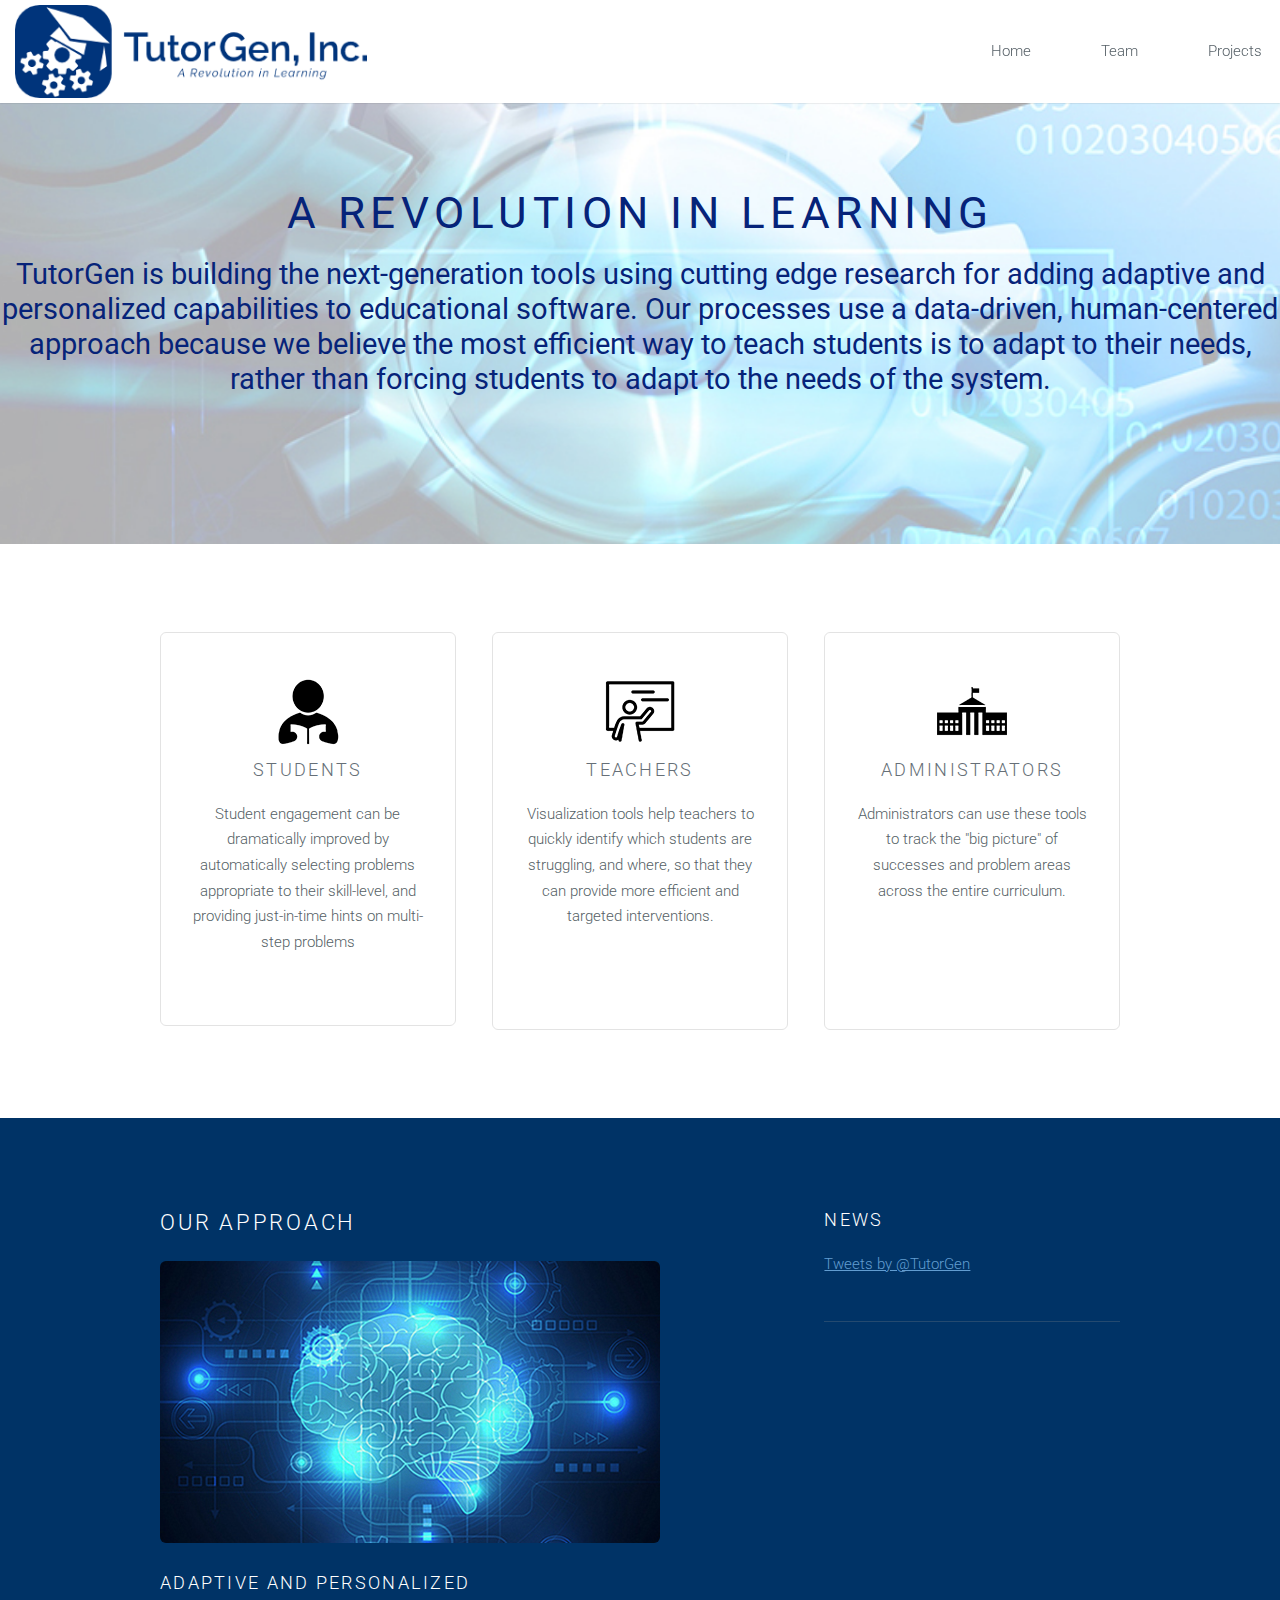
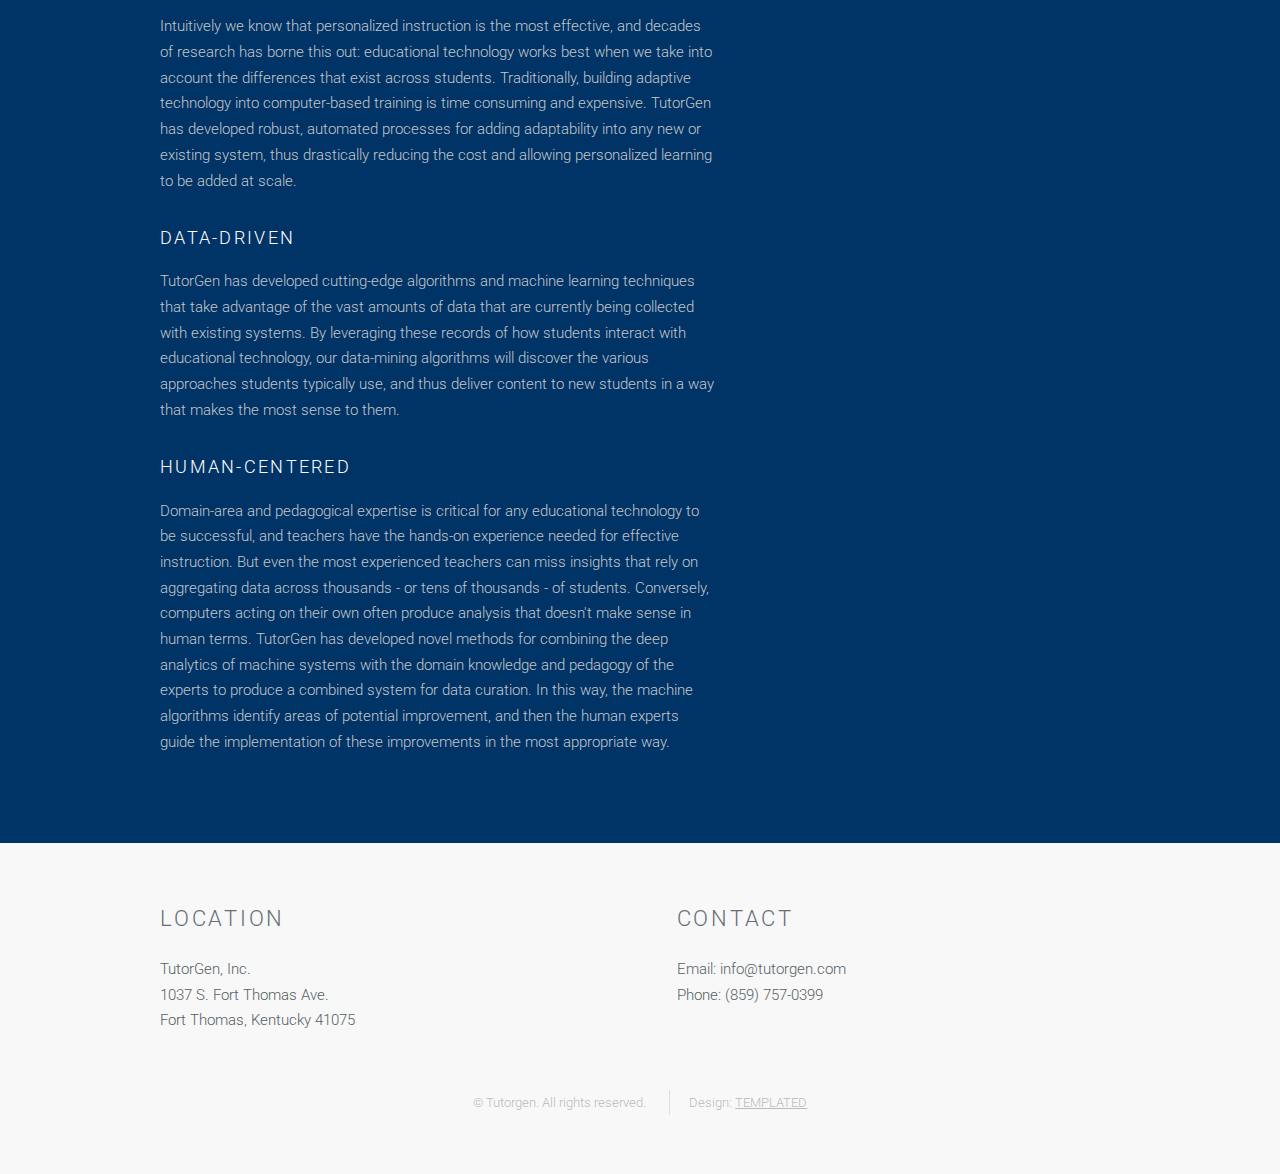
<file: index.html>
<!DOCTYPE HTML>
<!--
	Ion by TEMPLATED
	templated.co @templatedco
	Released for free under the Creative Commons Attribution 3.0 license (templated.co/license)
-->
<html>
	<head>
		<title>Tutorgen Mockup</title>
		<meta http-equiv="content-type" content="text/html; charset=utf-8" />
		<meta name="description" content="" />
		<meta name="keywords" content="" />
		<!--[if lte IE 8]><script src="js/html5shiv.js"></script><![endif]-->
		<script src="js/jquery.min.js"></script>
		<script src="js/skel.min.js"></script>
		<script src="js/skel-layers.min.js"></script>
		<script src="js/init.js"></script>
		<noscript>
			<link rel="stylesheet" href="css/skel.css" />
			<link rel="stylesheet" href="css/style.css" />
			<link rel="stylesheet" href="css/style-xlarge.css" />
			<link rel="stylesheet" href="css/style-large.css"/>
			<link rel="stylesheet" href="css/style-medium.css"/>
			<link rel="stylesheet" href="css/style-small.css"/>
			<link rel="stylesheet" href="css/style-xsmall.css"/>

		</noscript>
	</head>
	<body id="top">
        <!--Logo-->
<!--        <a href="#" class="image logo"><img src="images/logo-small.png" alt="" /></a>-->

		<!-- Header -->
			<header id="header" class="skel-layers-fixed">
			    <img src="images/logo-small.png" alt="" />
				<nav id="nav">
					<ul>
						<li><a href="index.html">Home</a></li>
						<li><a href="team.html">Team</a></li>
						<li><a href="projects.html">Projects</a></li>
					</ul>
				</nav>
			</header>

		<!-- Banner -->
			<section id="banner">
				<div class="inner">
					<h2>A Revolution in Learning</h2>
					<p>TutorGen is building the next-generation tools using cutting edge research for adding adaptive and personalized capabilities to educational software. Our processes use a data-driven, human-centered approach because we believe the most efficient way to teach students is to adapt to their needs, rather than forcing students to adapt to the needs of the system.</p>
					
				</div>
			</section>

		<!-- One -->
			<section id="one" class="wrapper style1">
				<div class="container">
					<div class="row">
						<div class="4u">
							<section class="special box">
								<img src="images/students.png" alt="" />
								<h3>Students</h3>
                                <p>Student engagement can be dramatically improved by automatically selecting problems appropriate to their skill-level, and providing just-in-time hints on multi-step problems </br></br></p>
							</section>
						</div>
						<div class="4u">
							<section class="special box">
								<img src="images/teachers.png" alt="" />
								<h3>Teachers</h3>
								<p>Visualization tools help teachers to quickly identify which students are struggling, and where, so that they can provide more efficient and targeted interventions.</p>
                                </br>
							</section>
						</div>
						<div class="4u">
							<section class="special box">
								<img src="images/administrators.png" alt="" />
								<h3>Administrators</h3>
								<p>Administrators can use these tools to track the "big picture" of successes and problem areas across the entire curriculum.
								</p>
								</br>
                                </br>
							</section>
						</div>
					</div>
				</div>
			</section>
			
		<!-- Two -->
<!--
			<section id="two" class="wrapper style1">
				<header class="major">
					<h2>Commodo accumsan aliquam</h2>
					<p>Amet nisi nunc lorem accumsan</p>
				</header>
				<div class="container">
					<div class="row">
						<div class="6u">
							<section class="special">
								<a href="#" class="image fit"><img src="images/pic01.jpg" alt="" /></a>
								<h3>Mollis adipiscing nisl</h3>
								<p>Eget mi ac magna cep lobortis faucibus accumsan enim lacinia adipiscing metus urna adipiscing cep commodo id. Ac quis arcu amet. Arcu nascetur lorem adipiscing non faucibus odio nullam arcu lobortis. Aliquet ante feugiat. Turpis aliquet ac posuere volutpat lorem arcu aliquam lorem.</p>
								<ul class="actions">
									<li><a href="#" class="button alt">Learn More</a></li>
								</ul>
							</section>
						</div>
						<div class="6u">
							<section class="special">
								<a href="#" class="image fit"><img src="images/pic02.jpg" alt="" /></a>
								<h3>Neque ornare adipiscing</h3>
								<p>Eget mi ac magna cep lobortis faucibus accumsan enim lacinia adipiscing metus urna adipiscing cep commodo id. Ac quis arcu amet. Arcu nascetur lorem adipiscing non faucibus odio nullam arcu lobortis. Aliquet ante feugiat. Turpis aliquet ac posuere volutpat lorem arcu aliquam lorem.</p>
								<ul class="actions">
									<li><a href="#" class="button alt">Learn More</a></li>
								</ul>
							</section>
						</div>
					</div>
				</div>
			</section>
-->

		<!-- Three -->
			<section id="three" class="wrapper style2">
				<div class="container">
					<div class="row">
						<div class="8u">
							<section>
								<h2>Our Approach</h2>
                                <a href="#" class="image home"><img src="images/brain_dataEdit.jpg" alt="" </img></a>
                               
                                </br>
								<h3>Adaptive and personalized</h3>
								<p>Intuitively we know that personalized instruction is the most effective, and decades of research has borne this out: educational technology works best when we take into account the differences that exist across students. Traditionally, building adaptive technology into computer-based training is time consuming and expensive. TutorGen has developed robust, automated processes for adding adaptability into any new or existing system, thus drastically reducing the cost and allowing personalized learning to be added at scale.
								</p>
								<h3>Data-driven</h3>
								<p>TutorGen has developed cutting-edge algorithms and machine learning techniques that take advantage of the vast amounts of data that are currently being collected with existing systems. By leveraging these records of how students interact with educational technology, our data-mining algorithms will discover the various approaches students typically use, and thus deliver content to new students in a way that makes the most sense to them.</p>
								<h3>Human-centered</h3>
								<p>Domain-area and pedagogical expertise is critical for any educational technology to be successful, and teachers have the hands-on experience needed for effective instruction. But even the most experienced teachers can miss insights that rely on aggregating data across thousands - or tens of thousands - of students. Conversely, computers acting on their own often produce analysis that doesn't make sense in human terms. TutorGen has developed novel methods for combining the deep analytics of machine systems with the domain knowledge and pedagogy of the experts to produce a combined system for data curation. In this way, the machine algorithms identify areas of potential improvement, and then the human experts guide the implementation of these improvements in the most appropriate way.</p>
							</section>
						</div>
						<div class="4u">
							<section>
								<h3>News</h3>
								<a class="twitter-timeline" href="https://twitter.com/TutorGen" data-widget-id="728580109561638912">Tweets by @TutorGen</a>
<script>!function(d,s,id){var js,fjs=d.getElementsByTagName(s)[0],p=/^http:/.test(d.location)?'http':'https';if(!d.getElementById(id)){js=d.createElement(s);js.id=id;js.src=p+"://platform.twitter.com/widgets.js";fjs.parentNode.insertBefore(js,fjs);}}(document,"script","twitter-wjs");</script>
<!--
								<ul class="actions">
									<li><a href="#" class="button alt">Learn More</a></li>
								</ul>
<-->    					</section>
							<hr />
							<section>
<!--
								<h3>Ante sed commodo</h3>
								<ul class="alt">
									<li><a href="#">Erat blandit risus vis adipiscing</a></li>
									<li><a href="#">Tempus ultricies faucibus amet</a></li>
									<li><a href="#">Arcu commodo non adipiscing quis</a></li>
									<li><a href="#">Accumsan vis lacinia semper</a></li>
								</ul>
-->
							</section>
						</div>
					</div>
				</div>
			</section>			
			
		<!-- Footer -->
			<footer id="footer">
				<div class="container">
					<div class="row double">
						<div class="6u">
							<h2>Location</h2>
                            <p>TutorGen, Inc.</br>
                            1037 S. Fort Thomas Ave.</br>
                            Fort Thomas, Kentucky 41075</p>
						</div>
						<div class="6u">
							<h2>Contact</h2>
                            <p>Email: info@tutorgen.com</br>
                            Phone: (859) 757-0399</p>
<!--
							<ul class="icons">
								<li><a href="#" class="icon fa-twitter"><span class="label">Twitter</span></a></li>
								<li><a href="#" class="icon fa-facebook"><span class="label">Facebook</span></a></li>
								<li><a href="#" class="icon fa-instagram"><span class="label">Instagram</span></a></li>
								<li><a href="#" class="icon fa-linkedin"><span class="label">LinkedIn</span></a></li>
								<li><a href="#" class="icon fa-pinterest"><span class="label">Pinterest</span></a></li>
							</ul>
-->
						</div>
					</div>
					<ul class="copyright">
						<li>&copy; Tutorgen. All rights reserved.</li>
						<li>Design: <a href="http://templated.co">TEMPLATED</a></li>
					</ul>
				</div>
			</footer>

	</body>
</html>
</file>
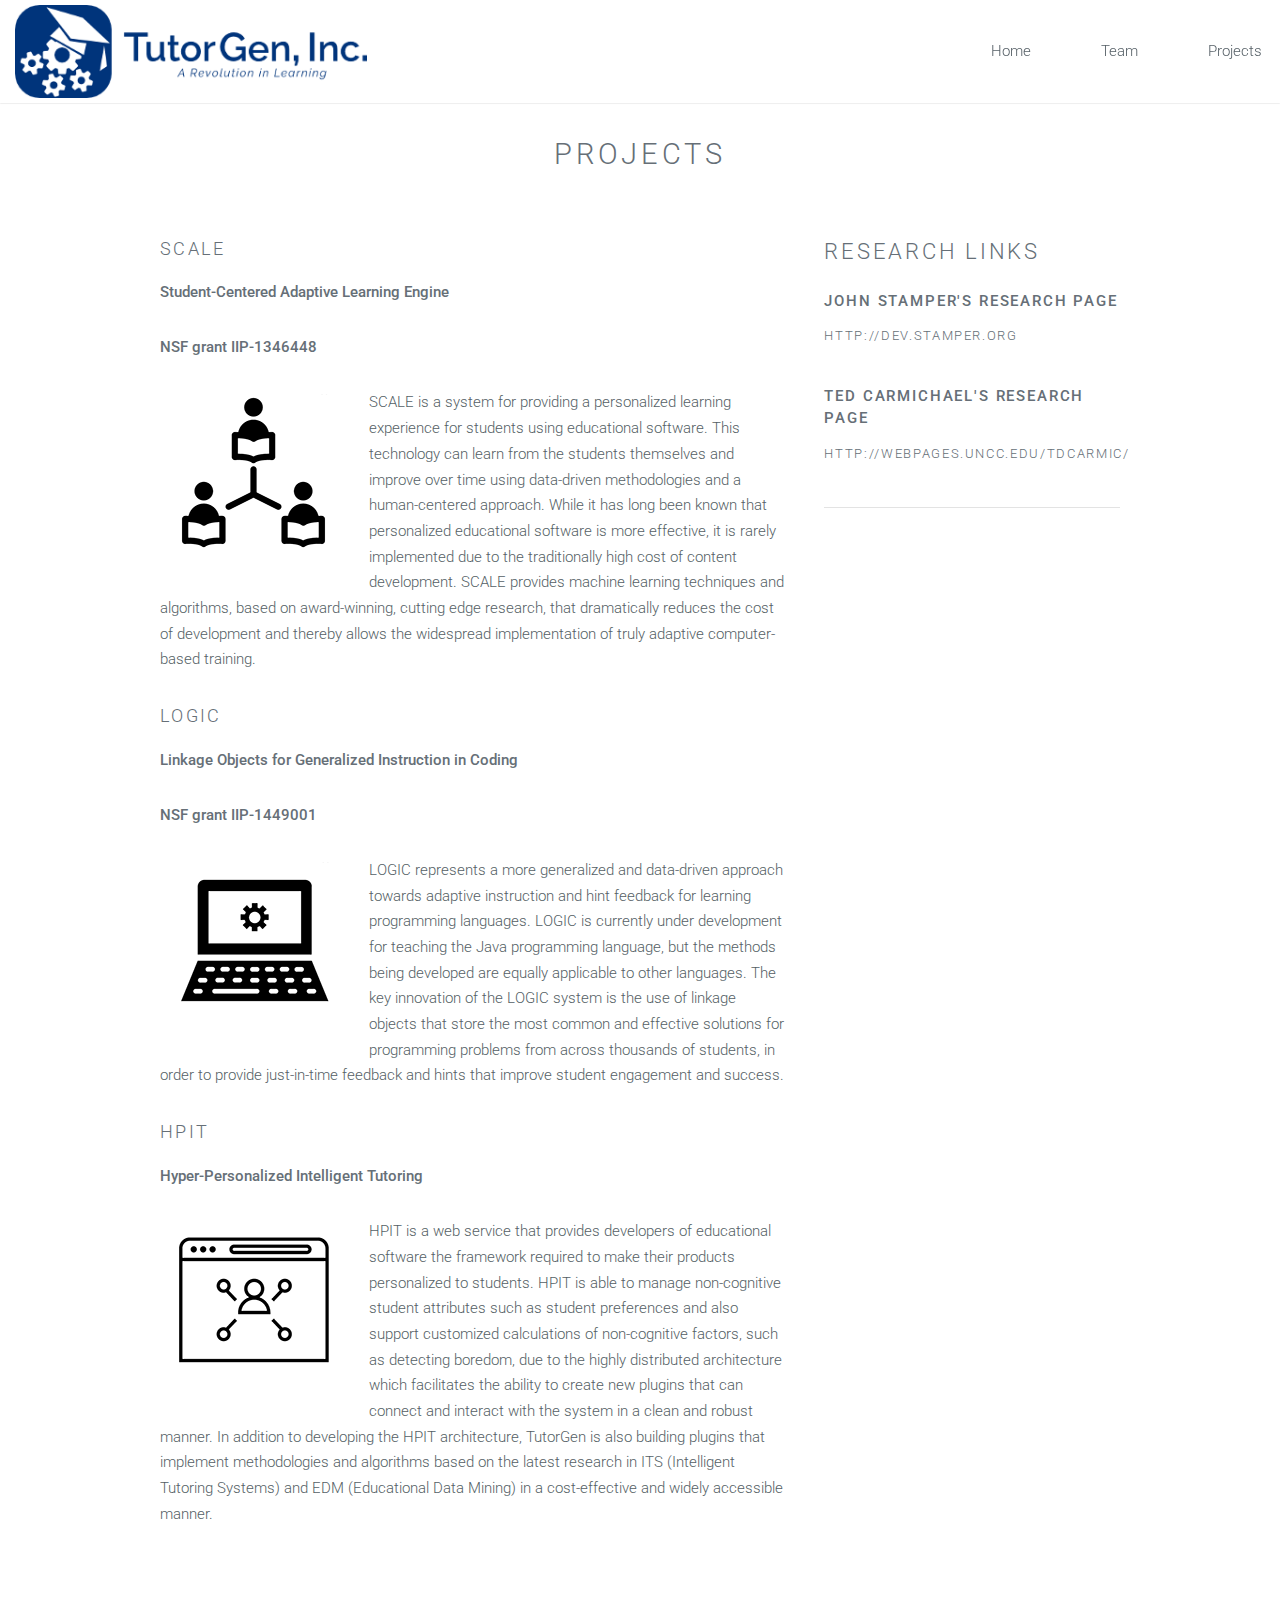
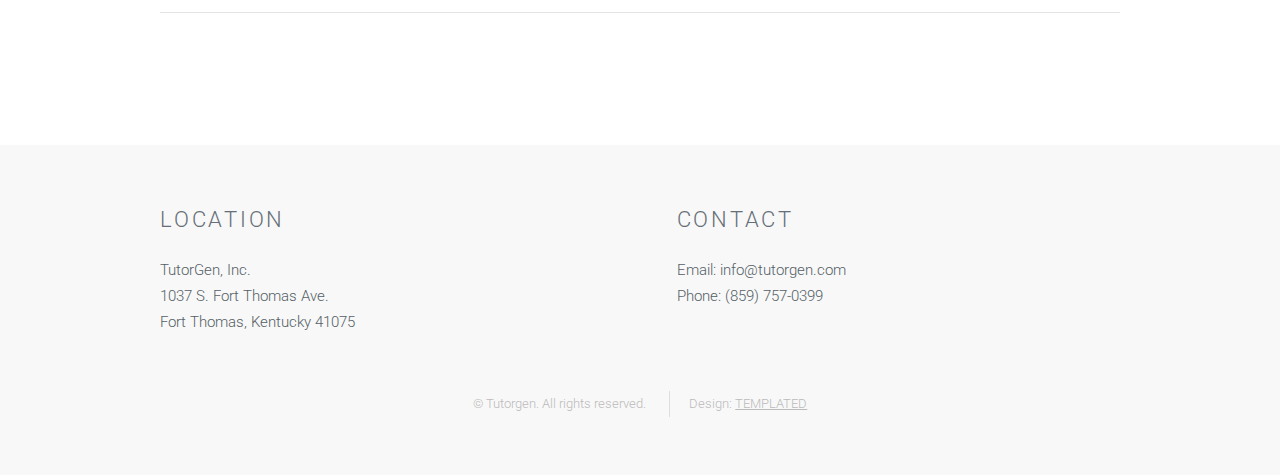
<file: projects.html>
<!DOCTYPE HTML>
<!--
	Ion by TEMPLATED
	templated.co @templatedco
	Released for free under the Creative Commons Attribution 3.0 license (templated.co/license)
-->
<html>
	<head>
		<title>Projects</title>
		<meta http-equiv="content-type" content="text/html; charset=utf-8" />
		<meta name="description" content="" />
		<meta name="keywords" content="" />
		<!--[if lte IE 8]><script src="js/html5shiv.js"></script><![endif]-->
		<script src="js/jquery.min.js"></script>
		<script src="js/skel.min.js"></script>
		<script src="js/skel-layers.min.js"></script>
		<script src="js/init.js"></script>
		<noscript>
			<link rel="stylesheet" href="css/skel.css" />
			<link rel="stylesheet" href="css/style.css" />
			<link rel="stylesheet" href="css/style-xlarge.css" />
		</noscript>
	</head>
	<body id="top">

		<!-- Header -->
			<header id="header" class="skel-layers-fixed">
				<img src="images/logo-small.png" alt="" />
				<nav id="nav">
					<ul>
						<li><a href="index.html">Home</a></li>
						<li><a href="team.html">Team</a></li>
						<li><a href="projects.html">Projects</a></li>
					</ul>
				</nav>
			</header>

		<!-- Main -->
			<section id="main" class="wrapper style1">
				<header class="major">
					<h2>Projects</h2>
				</header>
				<div class="container">
					<div class="row">
						<div class="8u">
							<section>
								<h3>SCALE</h3>
								<p><strong>Student-Centered Adaptive Learning Engine</strong></p>
								<p><strong>NSF grant IIP-1346448</strong></p>
								<a href="#" class="image left"><img src="images/scale_pic.png" alt="" /></a>
								<p>SCALE is a system for providing a personalized learning experience for students using educational software. This technology can learn from the students themselves and improve over time using data-driven methodologies and a human-centered approach. While it has long been known that personalized educational software is more effective, it is rarely implemented due to the traditionally high cost of content development. SCALE provides machine learning techniques and algorithms, based on award-winning, cutting edge research, that dramatically reduces the cost of development and thereby allows the widespread implementation of truly adaptive computer-based training.</p>
                                
								<h3>LOGIC</h3>
								<p><strong>Linkage Objects for Generalized Instruction in Coding</strong></p>
								<p><strong>NSF grant IIP-1449001</strong></p>
								<a href="#" class="image left"><img src="images/logic_pic.png"ß alt="" /></a>
								<p>LOGIC represents a more generalized and data-driven approach towards adaptive instruction and hint feedback for learning programming languages. LOGIC is currently under development for teaching the Java programming language, but the methods being developed are equally applicable to other languages. The key innovation of the LOGIC system is the use of linkage objects that store the most common and effective solutions for programming problems from across thousands of students, in order to provide just-in-time feedback and hints that improve student engagement and success.</p>

                                <h3>HPIT</h3>
								<p><strong>Hyper-Personalized Intelligent Tutoring</strong></p>
								<a href="#" class="image left"><img src="images/hpit_pic.png" alt="" /></a>
                                <p>HPIT is a web service that provides developers of educational software the framework required to make their products personalized to students. HPIT is able to manage non-cognitive student attributes such as student preferences and also support customized calculations of non-cognitive factors, such as detecting boredom, due to the highly distributed architecture which facilitates the ability to create new plugins that can connect and interact with the system in a clean and robust manner. In addition to developing the HPIT architecture, TutorGen is also building plugins that implement methodologies and algorithms based on the latest research in ITS (Intelligent Tutoring Systems) and EDM (Educational Data Mining) in a cost-effective and widely accessible manner.</p>
                                </br>
								
							</section>
						</div>
						<div class="4u">
							<section>
								<h2>Research Links</h2>
								<h4><strong>John Stamper's Research Page</strong> </h4>
								<h5><a href="http://dev.stamper.org" target="_blank">http://dev.stamper.org</a></h5>
                                </br>
								<h4><strong>Ted Carmichael's Research Page</strong></h4>
								<h5><a href="http://webpages.uncc.edu/tdcarmic/" target="_blank">http://webpages.uncc.edu/tdcarmic/</a></h5>
								
							</section>
							<hr />
<!--
							<section>
								<h3>Ante sed commodo</h3>
								<ul class="alt">
									<li><a href="#">Erat blandit risus vis adipiscing</a></li>
									<li><a href="#">Tempus ultricies faucibus amet</a></li>
									<li><a href="#">Arcu commodo non adipiscing quis</a></li>
									<li><a href="#">Accumsan vis lacinia semper</a></li>
									<li><a href="#">Erat blandit risus vis adipiscing</a></li>
									<li><a href="#">Tempus ultricies faucibus amet</a></li>
									<li><a href="#">Arcu commodo non adipiscing quis</a></li>
									<li><a href="#">Accumsan vis lacinia semper</a></li>
								</ul>
							</section>
-->
						</div>
					</div>
					<hr class="major" />
<!--
					<div class="row">
						<div class="6u">
							<section class="special">
								<a href="#" class="image fit"><img src="images/pic01.jpg" alt="" /></a>
								<h3>Mollis adipiscing nisl</h3>
								<p>Eget mi ac magna cep lobortis faucibus accumsan enim lacinia adipiscing metus urna adipiscing cep commodo id. Ac quis arcu amet. Arcu nascetur lorem adipiscing non faucibus odio nullam arcu lobortis. Aliquet ante feugiat. Turpis aliquet ac posuere volutpat lorem arcu aliquam lorem.</p>
								<ul class="actions">
									<li><a href="#" class="button alt">Learn More</a></li>
								</ul>
							</section>
						</div>
						<div class="6u">
							<section class="special">
								<a href="#" class="image fit"><img src="images/pic02.jpg" alt="" /></a>
								<h3>Neque ornare adipiscing</h3>
								<p>Eget mi ac magna cep lobortis faucibus accumsan enim lacinia adipiscing metus urna adipiscing cep commodo id. Ac quis arcu amet. Arcu nascetur lorem adipiscing non faucibus odio nullam arcu lobortis. Aliquet ante feugiat. Turpis aliquet ac posuere volutpat lorem arcu aliquam lorem.</p>
								<ul class="actions">
									<li><a href="#" class="button alt">Learn More</a></li>
								</ul>
							</section>
						</div>
					</div>
-->
				</div>
			</section>

		<!-- Footer -->
			<footer id="footer">
				<div class="container">
					<div class="row double">
						<div class="6u">
							<h2>Location</h2>
                            <p>TutorGen, Inc.</br>
                            1037 S. Fort Thomas Ave.</br>
                            Fort Thomas, Kentucky 41075</p>
						</div>
						<div class="6u">
							<h2>Contact</h2>
                            <p>Email: info@tutorgen.com</br>
                            Phone: (859) 757-0399</p>
<!--
							<ul class="icons">
								<li><a href="#" class="icon fa-twitter"><span class="label">Twitter</span></a></li>
								<li><a href="#" class="icon fa-facebook"><span class="label">Facebook</span></a></li>
								<li><a href="#" class="icon fa-instagram"><span class="label">Instagram</span></a></li>
								<li><a href="#" class="icon fa-linkedin"><span class="label">LinkedIn</span></a></li>
								<li><a href="#" class="icon fa-pinterest"><span class="label">Pinterest</span></a></li>
							</ul>
-->
						</div>
					</div>
					<ul class="copyright">
						<li>&copy; Tutorgen. All rights reserved.</li>
						<li>Design: <a href="http://templated.co">TEMPLATED</a></li>
					</ul>
				</div>
			</footer>

	</body>
</html>
</file>
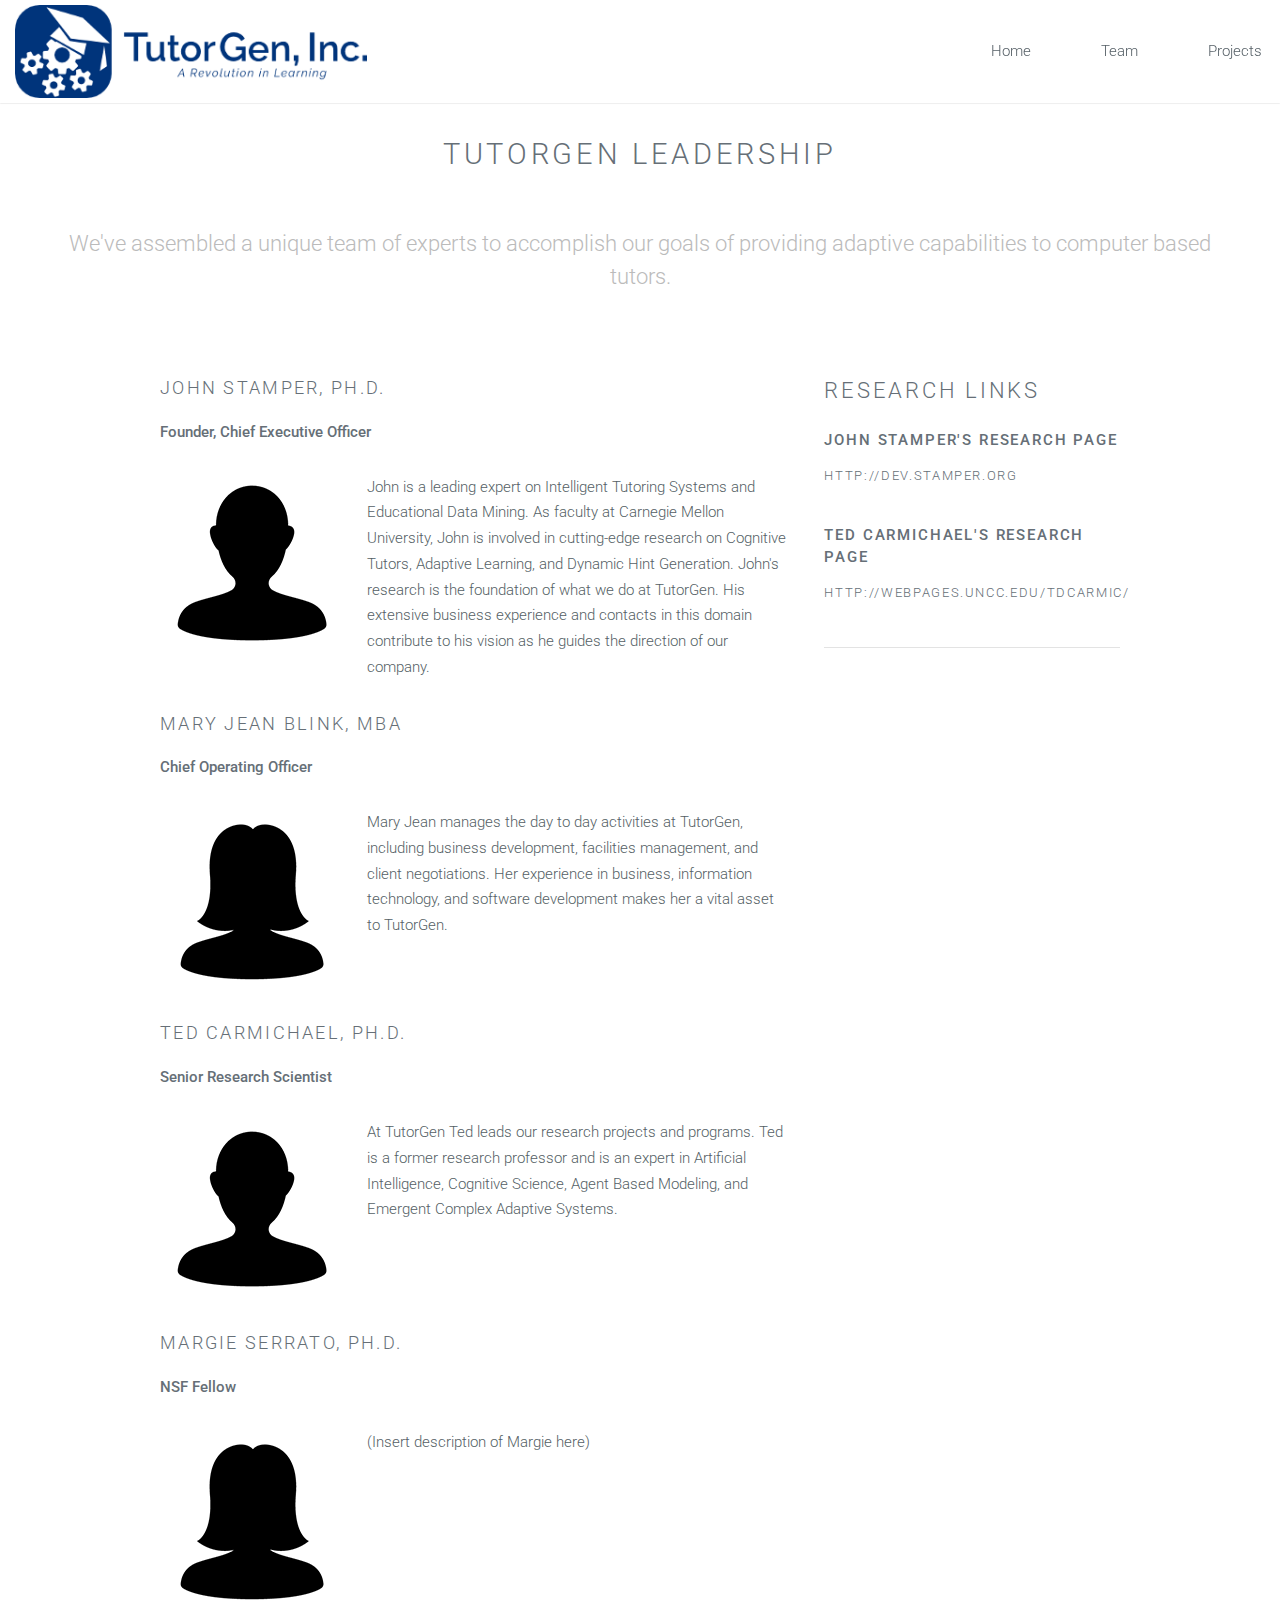
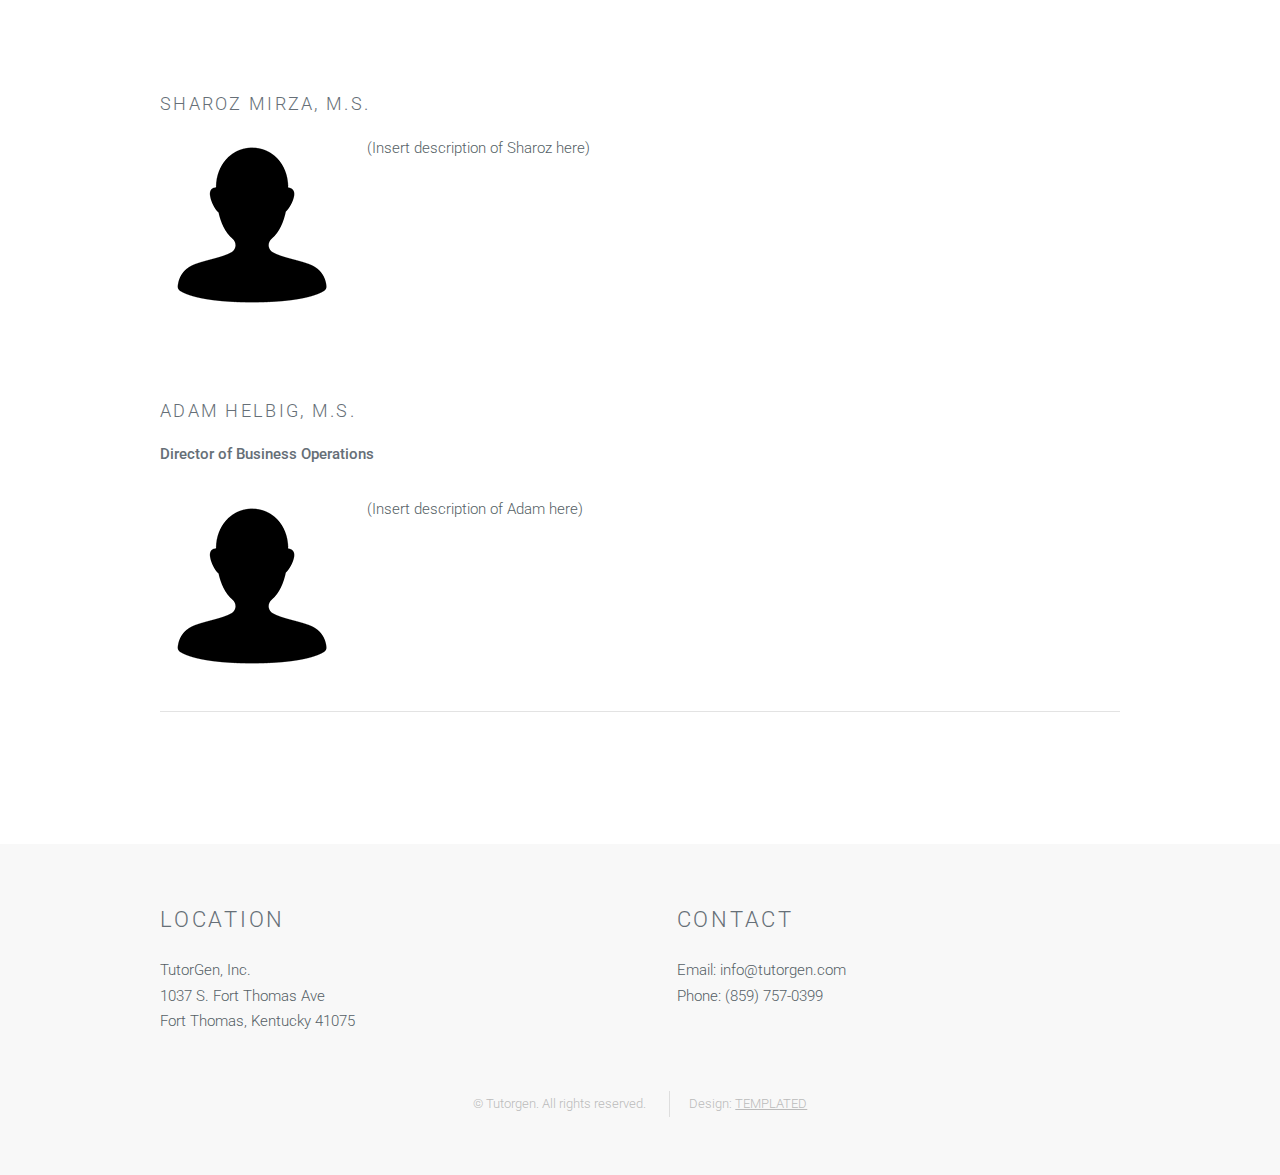
<file: team.html>
<!DOCTYPE HTML>
<!--
	Ion by TEMPLATED
	templated.co @templatedco
	Released for free under the Creative Commons Attribution 3.0 license (templated.co/license)
-->
<html>
	<head>
		<title>Team Members</title>
		<meta http-equiv="content-type" content="text/html; charset=utf-8" />
		<meta name="description" content="" />
		<meta name="keywords" content="" />
		<!--[if lte IE 8]><script src="js/html5shiv.js"></script><![endif]-->
		<script src="js/jquery.min.js"></script>
		<script src="js/skel.min.js"></script>
		<script src="js/skel-layers.min.js"></script>
		<script src="js/init.js"></script>
		<noscript>
			<link rel="stylesheet" href="css/skel.css" />
			<link rel="stylesheet" href="css/style.css" />
			<link rel="stylesheet" href="css/style-xlarge.css" />
		</noscript>
	</head>
	<body id="top">

		<!-- Header -->
			<header id="header" class="skel-layers-fixed">
				<img src="images/logo-small.png" alt="" />
				<nav id="nav">
					<ul>
						<li><a href="index.html">Home</a></li>
						<li><a href="team.html">Team</a></li>
						<li><a href="projects.html">Projects</a></li>
					</ul>
				</nav>
			</header>

		<!-- Main -->
			<section id="main" class="wrapper style1">
				<header class="major">
					<h2>Tutorgen Leadership</h2>
					<p>We've assembled a unique team of experts to accomplish our goals of providing adaptive capabilities to computer based tutors.</p>
				</header>
				<div class="container">
					<div class="row">
						<div class="8u">
							<section>
								<h3>John Stamper, Ph.D.</h3>
								<p><strong>Founder, Chief Executive Officer</strong></p>
								<a href="#" class="image left"><img src="images/male_profile.png" alt="" /></a>
								<p>John is a leading expert on Intelligent Tutoring Systems and Educational Data Mining. As faculty at Carnegie Mellon University, John is involved in cutting-edge research on Cognitive Tutors, Adaptive Learning, and Dynamic Hint Generation. John's research is the foundation of what we do at TutorGen. His extensive business experience and contacts in this domain contribute to his vision as he guides the direction of our company.</p>
								<h3>Mary Jean Blink, MBA</h3>
								<p><strong>Chief Operating Officer</strong></p>
								<a href="#" class="image left"><img src="images/female_profile.png" alt="" /></a>
								<p>Mary Jean manages the day to day activities at TutorGen, including business development, facilities management, and client negotiations. Her experience in business, information technology, and software development makes her a vital asset to TutorGen.</p>
                                </br>
								</br>
								<h3>Ted Carmichael, Ph.D.</h3>
								<p><strong>Senior Research Scientist</strong></p>
								<a href="#" class="image left"><img src="images/male_profile.png" alt="" /></a>
								<p>At TutorGen Ted leads our research projects and programs. Ted is a former research professor and is an expert in Artificial Intelligence, Cognitive Science, Agent Based Modeling, and Emergent Complex Adaptive Systems.</p>
                                </br>
                                </br>
                                </br>
                                <h3>Margie Serrato, Ph.D.</h3>
                                <p><strong>NSF Fellow</strong></p>
								<a href="#" class="image left"><img src="images/female_profile.png" alt="" /></a>
                                <p>(Insert description of Margie here)</p>
                                </br>
								</br>
								</br>
								</br>
                                </br>
								</br>
								</br>
                                </br>
                                <h3>Sharoz Mirza, M.S.</h3>
								<a href="#" class="image left"><img src="images/male_profile.png" alt="" /></a>
                                <p>(Insert description of Sharoz here)</p>
                                </br>
								</br>
								</br>
								</br>
                                </br>
								</br>
                                </br>
                                </br>
                                <h3>Adam Helbig, M.S.</h3>
								<p><strong>Director of Business Operations</strong></p>
								<a href="#" class="image left"><img src="images/male_profile.png" alt="" /></a>
                                <p>(Insert description of Adam here)</p>
                                </br>
								
							</section>
						</div>
						<div class="4u">
							<section>
								<h2>Research Links</h2>
								<h4><strong>John Stamper's Research Page</strong> </h4>
								<h5><a href="http://dev.stamper.org" target="_blank">http://dev.stamper.org</a></h5>
                                </br>
								<h4><strong>Ted Carmichael's Research Page</strong></h4>
								<h5><a href="http://webpages.uncc.edu/tdcarmic/" target="_blank">http://webpages.uncc.edu/tdcarmic/</a></h5>
								
							</section>
							<hr />
<!--
							<section>
								<h3>Ante sed commodo</h3>
								<ul class="alt">
									<li><a href="#">Erat blandit risus vis adipiscing</a></li>
									<li><a href="#">Tempus ultricies faucibus amet</a></li>
									<li><a href="#">Arcu commodo non adipiscing quis</a></li>
									<li><a href="#">Accumsan vis lacinia semper</a></li>
									<li><a href="#">Erat blandit risus vis adipiscing</a></li>
									<li><a href="#">Tempus ultricies faucibus amet</a></li>
									<li><a href="#">Arcu commodo non adipiscing quis</a></li>
									<li><a href="#">Accumsan vis lacinia semper</a></li>
								</ul>
							</section>
-->
						</div>
					</div>
					<hr class="major" />
<!--
					<div class="row">
						<div class="6u">
							<section class="special">
								<a href="#" class="image fit"><img src="images/pic01.jpg" alt="" /></a>
								<h3>Mollis adipiscing nisl</h3>
								<p>Eget mi ac magna cep lobortis faucibus accumsan enim lacinia adipiscing metus urna adipiscing cep commodo id. Ac quis arcu amet. Arcu nascetur lorem adipiscing non faucibus odio nullam arcu lobortis. Aliquet ante feugiat. Turpis aliquet ac posuere volutpat lorem arcu aliquam lorem.</p>
								<ul class="actions">
									<li><a href="#" class="button alt">Learn More</a></li>
								</ul>
							</section>
						</div>
						<div class="6u">
							<section class="special">
								<a href="#" class="image fit"><img src="images/pic02.jpg" alt="" /></a>
								<h3>Neque ornare adipiscing</h3>
								<p>Eget mi ac magna cep lobortis faucibus accumsan enim lacinia adipiscing metus urna adipiscing cep commodo id. Ac quis arcu amet. Arcu nascetur lorem adipiscing non faucibus odio nullam arcu lobortis. Aliquet ante feugiat. Turpis aliquet ac posuere volutpat lorem arcu aliquam lorem.</p>
								<ul class="actions">
									<li><a href="#" class="button alt">Learn More</a></li>
								</ul>
							</section>
						</div>
					</div>
-->
				</div>
			</section>

		<!-- Footer -->
			<footer id="footer">
				<div class="container">
					<div class="row double">
						<div class="6u">
							<h2>Location</h2>
                            <p>TutorGen, Inc.</br>
                            1037 S. Fort Thomas Ave</br>
                            Fort Thomas, Kentucky 41075</p>
						</div>
						<div class="6u">
							<h2>Contact</h2>
                            <p>Email: info@tutorgen.com</br>
                            Phone: (859) 757-0399</p>
<!--
							<ul class="icons">
								<li><a href="#" class="icon fa-twitter"><span class="label">Twitter</span></a></li>
								<li><a href="#" class="icon fa-facebook"><span class="label">Facebook</span></a></li>
								<li><a href="#" class="icon fa-instagram"><span class="label">Instagram</span></a></li>
								<li><a href="#" class="icon fa-linkedin"><span class="label">LinkedIn</span></a></li>
								<li><a href="#" class="icon fa-pinterest"><span class="label">Pinterest</span></a></li>
							</ul>
-->
						</div>
					</div>
					<ul class="copyright">
						<li>&copy; Tutorgen. All rights reserved.</li>
						<li>Design: <a href="http://templated.co">TEMPLATED</a></li>					
					</ul>
				</div>
			</footer>

	</body>
</html>
</file>
<file: css/style-xlarge.css>
/*
	Ion by TEMPLATED
	templated.co @templatedco
	Released for free under the Creative Commons Attribution 3.0 license (templated.co/license)
*/

/* Basic */

	body, input, select, textarea {
		font-size: 14pt;
	}


/* Banner */

	#banner {
		width: 100%;
        height: auto;
	}
	
	#banner h2 {
		font-size: 3em;
	}
	
	#banner p {
		font-size: 22pt;
	}

header img {
    display: inline-block;
    width: 24em;
    
}

header.major p {
    padding: 1em 2em 1em 2em;
    margin: inherit;
}
</file>
<file: css/style-large.css>
/*
	Ion by TEMPLATED
	templated.co @templatedco
	Released for free under the Creative Commons Attribution 3.0 license (templated.co/license)
*/

/* Basic */

	body, input, select, textarea {
		font-size: 11pt;
	}

/* Header */

#header img { 
	
display: block;
width: 24em;  

}

header.major h2  {
    
}

header.major p {
}


/* Banner */

	#banner {
        width: 100%;
        height: auto;
		
	}

		#banner h2 {
			font-size: 3em; 
            
		}

        banner p {
            font-size: 22pt;
        }

/* Footer */

	#footer {
		padding: 4em 0;
	}
</file>
<file: css/style-medium.css>
@charset "UTF-8";

/*
	Ion by TEMPLATED
	templated.co @templatedco
	Released for free under the Creative Commons Attribution 3.0 license (templated.co/license)
*/

/* Basic */

	body, input, select, textarea {
		font-size: 12pt;
	}

/* Wrapper */

	.wrapper {
		padding: 4em 0 2em 0;
	}

/* Header */

	#skel-layers-wrapper {
		padding-top: 0;
	}

	#header {
		display: block;
        
	}

        #header img {
            width: 24em;
            
        }

        header.major h2 {
            width: 100%;
            height: auto;
            margin: 2em 0 0 0; 
		}
        
        header.major p {
            width: 100%;
            height: auto;
            padding: 1em 0.5em 0 0.5em;
        }

/* Banner */

	#banner {
        width: 100%;
        height: inherit; 
        background-size: cover;
		background-position: center center;
		
	}

        #banner h2 {
			font-size: 3em;
        }

        #banner p {
            font-size: 20pt;
        }

/* Layers */

	#navButton .toggle {
		text-decoration: none;
		height: 100%;
		left: 0;
		position: absolute;
		top: 0;
		width: 100%;
	}

		#navButton .toggle:before {
			content: "";
			-moz-osx-font-smoothing: grayscale;
			-webkit-font-smoothing: antialiased;
			font-family: FontAwesome;
			font-style: normal;
			font-weight: normal;
			text-transform: none !important;
		}

		#navButton .toggle:before {
			background: rgba(144, 149, 154, 0.75);
			border-radius: 6px;
			color: #fff;
			display: block;
			font-size: 17px;
			height: 2em;
			left: 0.5em;
			line-height: 2em;
			position: absolute;
			text-align: center;
			top: 0.5em;
			width: 3.5em;
		}

	#navPanel {
		background: #192024;
		color: #c5c7c8;
	}

		#navPanel nav {
			padding: 0.5em 1.25em;
		}

			#navPanel nav ul {
				list-style: none;
				margin: 0;
				padding: 0;
			}

				#navPanel nav ul li {
					padding: 0;
				}

					#navPanel nav ul li:first-child a:not(.button), #navPanel nav ul li:first-child span:not(.button) {
						border-top: 0;
					}

					#navPanel nav ul li a:not(.button), #navPanel nav ul li span:not(.button) {
						border-top: solid 1px rgba(144, 144, 144, 0.25);
						color: #ffffff;
						display: block;
						padding: 0.75em 0;
						text-decoration: none;
					}

					#navPanel nav ul li a.button {
						margin-top: 1em;
					}

			#navPanel nav .button {
				width: 100%;
			}
</file>
<file: css/style-xsmall.css>
/*
	Ion by TEMPLATED
	templated.co @templatedco
	Released for free under the Creative Commons Attribution 3.0 license (templated.co/license)
*/

/* Basic */

	html, body {
		min-width: 320px;
	}

	body, input, select, textarea {
		font-size: 9pt;
	}

/* List */

	ul.actions {
		margin: 0 0 2em 0;
	}

		ul.actions li {
			padding: 1em 0 0 0;
			display: block;
			text-align: center;
			width: 100%;
		}

			ul.actions li:first-child {
				padding-top: 0;
			}

			ul.actions li > * {
				width: 100%;
				margin: 0 !important;
			}

				ul.actions li > *.icon:before {
					margin-left: -2em;
				}

		ul.actions.small li {
			padding: 0.5em 0 0 0;
		}

			ul.actions.small li:first-child {
				padding-top: 0;
			}

/* Button */

	input[type="submit"],
	input[type="reset"],
	input[type="button"],
	.button {
		padding: 0;
	}
	
/* Header */	

#header {
    margin: auto;
}

#header img {
    display: block;
    width: 21em;
    margin-top: 0.7em; 
    margin-left: 0.5em;

}

/* Banner */

	#banner {
        width: 100%;
        background-size: cover;
        background-repeat: no-repeat;
        background-position: center center;
		height: inherit;
		
	}
        #banner h2 {
            margin-top: -1em;
            font-size: 3em;
        }

        #banner p {
            font-size: 14pt;
/*
            padding-left: -5pt;
			padding-right: -5pt;
*/
        }

.image.home {
            display: block;
            width: 100%;               
        }
</file>
<file: css/skel.css>
/* Resets (http://meyerweb.com/eric/tools/css/reset/ | v2.0 | 20110126 | License: none (public domain)) */

	html,body,div,span,applet,object,iframe,h1,h2,h3,h4,h5,h6,p,blockquote,pre,a,abbr,acronym,address,big,cite,code,del,dfn,em,img,ins,kbd,q,s,samp,small,strike,strong,sub,sup,tt,var,b,u,i,center,dl,dt,dd,ol,ul,li,fieldset,form,label,legend,table,caption,tbody,tfoot,thead,tr,th,td,article,aside,canvas,details,embed,figure,figcaption,footer,header,hgroup,menu,nav,output,ruby,section,summary,time,mark,audio,video{
        margin:0;
        padding:0;
        border:0;
        font-size:100%;
        font:inherit;
        vertical-align:baseline;
    }

article,aside,details,figcaption,figure,footer,header,hgroup,menu,nav,section{
    display:block;
}

body {line-height:1;}

ol,ul{list-style:none;}

blockquote,q{quotes:none;}

blockquote:before,blockquote:after,q:before,q:after{content:'';content:none;}

table{border-collapse:collapse;border-spacing:0;}

dbody{-webkit-text-size-adjust:none}

/* Box Model */

	*, *:before, *:after {
		-moz-box-sizing: border-box;
		-webkit-box-sizing: border-box;
		box-sizing: border-box;
	}

/* Container */

	body {
		/* min-width: (containers) */
		min-width: 1200px;
	}

	.container {
		margin-left: auto;
		margin-right: auto;
		
		/* width: (containers) */
		width: 1200px;
	}

	/* Modifiers */
	
		.container.small {
			/* width: (containers) * 0.75; */
			width: 900px;
		}

		.container.big {
			width: 100%;

			/* max-width: (containers) * 1.25; */
			max-width: 1500px;

			/* min-width: (containers); */
			min-width: 1200px;
		}

/* Grid */

	.\31 2u { width: 100% }
	.\31 1u { width: 91.6666666667% }
	.\31 0u { width: 83.3333333333% }
	.\39 u { width: 75% }
	.\38 u { width: 66.6666666667% }
	.\37 u { width: 58.3333333333% }
	.\36 u { width: 50% }
	.\35 u { width: 41.6666666667% }
	.\34 u { width: 33.3333333333% }
	.\33 u { width: 25% }
	.\32 u { width: 16.6666666667% }
	.\31 u { width: 8.3333333333% }
	.\-11u { margin-left: 91.6666666667% }
	.\-10u { margin-left: 83.3333333333% }
	.\-9u { margin-left: 75% }
	.\-8u { margin-left: 66.6666666667% }
	.\-7u { margin-left: 58.3333333333% }
	.\-6u { margin-left: 50% }
	.\-5u { margin-left: 41.6666666667% }
	.\-4u { margin-left: 33.3333333333% }
	.\-3u { margin-left: 25% }
	.\-2u { margin-left: 16.6666666667% }
	.\-1u { margin-left: 8.3333333333% }

	/* Rows */

		.row > * {
			float: left;
		}

		.row:after {
			content: '';
			display: block;
			clear: both;
			height: 0;
		}

		.row:first-child > * {
			padding-top: 0 !important;
		}

		.row.uniform > * > :first-child {
			margin-top: 0;
		}

		.row.uniform > * > :last-child {
			margin-bottom: 0;
		}

		/* Normal */

			.row > * {
				/* padding-left: (gutters.vertical) */
				padding-left: 4em;
			}

			.row + .row > * {
				/* padding: (gutters.horizontal) 0 0 (gutters.vertical) */
				padding: 0 0 0 4em;
			}

			.row {
				/* margin-left: -(gutters.vertical) */
				margin-left: -4em;
			}

			.row + .row.uniform > * {
				/* padding: (gutters.vertical) 0 0 (gutters.vertical) */
				padding: 4em 0 0 4em;
			}

		/* Flush */

			.row.flush > * {
				padding-left: 0;
			}

			.row + .row.flush > * {
				padding: 0;
			}

			.row.flush {
				margin-left: 0;
			}

			.row + .row.uniform.flush > * {
				padding: 0;
			}

		/* Quarter */

			.row.quarter > * {
				/* padding-left: (gutters.vertical * 0.25) */
				padding-left: 1em;
			}

			.row + .row.quarter > * {
				/* padding: (gutters.horizontal * 0.25) 0 0 (gutters.vertical * 0.25) */
				padding: 0 0 0 1em;
			}

			.row.quarter {
				/* margin-left: -(gutters.vertical * 0.25) */
				margin-left: -1em;
			}

			.row + .row.uniform.quarter > * {
				/* padding: (gutters.vertical * 0.25) 0 0 (gutters.vertical * 0.25) */
				padding: 1em 0 0 1em;
			}

		/* Half */

			.row.half > * {
				/* padding-left: (gutters.vertical * 0.5) */
				padding-left: 2em;
			}

			.row + .row.half > * {
				/* padding: (gutters.horizontal * 0.5) 0 0 (gutters.vertical * 0.5) */
				padding: 0 0 0 2em;
			}

			.row.half {
				/* margin-left: -(gutters.vertical * 0.5) */
				margin-left: -2em;
			}

			.row + .row.uniform.half > * {
				/* padding: (gutters.vertical * 0.5) 0 0 (gutters.vertical * 0.5) */
				padding: 2em 0 0 2em;
			}

		/* One and (a) Half */

			.row.oneandhalf > * {
				/* padding-left: (gutters.vertical * 1.5) */
				padding-left: 6em;
			}

			.row + .row.oneandhalf > * {
				/* padding: (gutters.horizontal * 1.5) 0 0 (gutters.vertical * 1.5) */
				padding: 0 0 0 6em;
			}

			.row.oneandhalf {
				/* margin-left: -(gutters.vertical * 1.5) */
				margin-left: -6em;
			}

			.row + .row.uniform.oneandhalf > * {
				/* padding: (gutters.vertical * 1.5) 0 0 (gutters.vertical * 1.5) */
				padding: 6em 0 0 6em;
			}

		/* Double */

			.row.double > * {
				/* padding-left: (gutters.vertical * 2) */
				padding-left: 8em;
			}

			.row + .row.double > * {
				/* padding: (gutters.horizontal * 2) 0 0 (gutters.vertical * 2) */
				padding: 0 0 0 8em;
			}

			.row.double {
				/* margin-left: -(gutters.vertical * 2) */
				margin-left: -8em;
			}

			.row + .row.uniform.double > * {
				/* padding: (gutters.vertical * 2) 0 0 (gutters.vertical * 2) */
				padding: 8em 0 0 8em;
			}
</file>
<file: css/style.css>
@charset "UTF-8";
@import url(font-awesome.min.css);
@import url("http://fonts.googleapis.com/css?family=Roboto:500,300");

/*
	Ion by TEMPLATED
	templated.co @templatedco
	Released for free under the Creative Commons Attribution 3.0 license (templated.co/license)
*/

/* Basic */

	body {
		background: #fff;
	}

	body, input, select, textarea {
		color: #555f66;
		font-family: "Roboto", Helvetica, sans-serif;
		font-size: 14pt;
		font-weight: 300;
		line-height: 1.75em;
	}

	a {
		color: #629DD1;
		text-decoration: underline;
	}

		a:hover {
			text-decoration: none;
		}

	strong, b {
		color: #666f77;
		font-weight: 500;
	}

	em, i {
		font-style: italic;
	}

	p {
		margin: 0 0 2em 0;
	}

	h1, h2, h3, h4, h5, h6 {
		color: #666f77;
		font-weight: 300;
		line-height: 1em;
		margin: 0 0 1em 0;
		text-transform: uppercase;
		letter-spacing: 0.125em;
	}

		h1 a, h2 a, h3 a, h4 a, h5 a, h6 a {
			color: inherit;
			text-decoration: none;
		}

	h2 {
		font-size: 1.5em;
		line-height: 1.5em;
	}

	h3 {
		font-size: 1.25em;
		line-height: 1.5em;
	}

	h4 {
		font-size: 1em;
		line-height: 1.5em;
	}

	h5 {
		font-size: 0.9em;
		line-height: 1.5em;
	}

	h6 {
		font-size: 0.7em;
		line-height: 1.5em;
	}

	sub {
		font-size: 0.8em;
		position: relative;
		top: 0.5em;
	}

	sup {
		font-size: 0.8em;
		position: relative;
		top: -0.5em;
	}

	hr {
		border: 0;
		border-bottom: solid 1px rgba(144, 144, 144, 0.25);
		margin: 3em 0;
	}

		hr.major {
			margin: 2em 0 5em 0;
		}

	blockquote {
		border-left: solid 4px rgba(144, 144, 144, 0.25);
		font-style: italic;
		margin: 0 0 2em 0;
		padding: 0.5em 0 0.5em 2em;
	}

	code {
		background: rgba(144, 144, 144, 0.075);
		border-radius: 6px;
		border: solid 1px rgba(144, 144, 144, 0.25);
		font-family: "Courier New", monospace;
		font-size: 0.9em;
		margin: 0 0.25em;
		padding: 0.25em 0.65em;
	}

	pre {
		-webkit-overflow-scrolling: touch;
		font-family: "Courier New", monospace;
		font-size: 0.9em;
		margin: 0 0 2em 0;
		overflow-x: auto;
	}

		pre code {
			display: block;
			line-height: 1.75em;
			padding: 1em 1.5em;
		}

	.align-left {
		text-align: left;
	}

	.align-center {
		text-align: center;
	}

	.align-right {
		text-align: right;
	}

/* Section/Article */

	section.special, article.special {
		text-align: center;
        
	}

	header p {
		color: #bbb;
		position: relative;
		margin: 0 0 1.5em 0;
	}

	header h2 + p {
		font-size: 1.25em;
		margin-top: -1em;
		line-height: 1.5em;
	}

	header h3 + p {
		font-size: 1.1em;
		margin-top: -0.85em;
		line-height: 1.5em;
	}

	header h4 + p,
	header h5 + p,
	header h6 + p {
		font-size: 0.9em;
		margin-top: -0.75em;
		line-height: 1.5em;
	}

	header.major {
		text-align: center;
		margin: 0 0 4em 0;
	}

		header.major h2 {
			font-size: 2em;
		}

		header.major h2 + p {
			font-size: 1.5em;
			margin: 0em 0 2em 0;
		}

/* Form */

	form {
		margin: 0 0 2em 0;
	}

	label {
		color: #666f77;
		display: block;
		font-size: 0.9em;
		font-weight: 500;
		margin: 0 0 1em 0;
	}

	input[type="text"],
	input[type="password"],
	input[type="email"],
	select,
	textarea {
		-moz-appearance: none;
		-webkit-appearance: none;
		-o-appearance: none;
		-ms-appearance: none;
		appearance: none;
		background: rgba(144, 144, 144, 0.075);
		border-radius: 6px;
		border: none;
		border: solid 1px rgba(144, 144, 144, 0.25);
		color: inherit;
		display: block;
		outline: 0;
		padding: 0 1em;
		text-decoration: none;
		width: 100%;
	}

		input[type="text"]:invalid,
		input[type="password"]:invalid,
		input[type="email"]:invalid,
		select:invalid,
		textarea:invalid {
			box-shadow: none;
		}

		input[type="text"]:focus,
		input[type="password"]:focus,
		input[type="email"]:focus,
		select:focus,
		textarea:focus {
			border-color: #629DD1;
			box-shadow: 0 0 0 1px #629DD1;
		}

	.select-wrapper {
		text-decoration: none;
		display: block;
		position: relative;
	}

		.select-wrapper:before {
			content: "";
			-moz-osx-font-smoothing: grayscale;
			-webkit-font-smoothing: antialiased;
			font-family: FontAwesome;
			font-style: normal;
			font-weight: normal;
			text-transform: none !important;
		}

		.select-wrapper:before {
			color: rgba(144, 144, 144, 0.25);
			display: block;
			height: 2.75em;
			line-height: 2.75em;
			pointer-events: none;
			position: absolute;
			right: 0;
			text-align: center;
			top: 0;
			width: 2.75em;
		}

		.select-wrapper select::-ms-expand {
			display: none;
		}

	input[type="text"],
	input[type="password"],
	input[type="email"],
	select {
		height: 2.75em;
	}

	textarea {
		padding: 0.75em 1em;
	}

	input[type="checkbox"],
	input[type="radio"] {
		-moz-appearance: none;
		-webkit-appearance: none;
		-o-appearance: none;
		-ms-appearance: none;
		appearance: none;
		display: block;
		float: left;
		margin-right: -2em;
		opacity: 0;
		width: 1em;
		z-index: -1;
	}

		input[type="checkbox"] + label,
		input[type="radio"] + label {
			text-decoration: none;
			color: #555f66;
			cursor: pointer;
			display: inline-block;
			font-size: 1em;
			font-weight: 300;
			padding-left: 2.4em;
			padding-right: 0.75em;
			position: relative;
		}

			input[type="checkbox"] + label:before,
			input[type="radio"] + label:before {
				-moz-osx-font-smoothing: grayscale;
				-webkit-font-smoothing: antialiased;
				font-family: FontAwesome;
				font-style: normal;
				font-weight: normal;
				text-transform: none !important;
			}

			input[type="checkbox"] + label:before,
			input[type="radio"] + label:before {
				background: rgba(144, 144, 144, 0.075);
				border-radius: 6px;
				border: solid 1px rgba(144, 144, 144, 0.25);
				content: '';
				display: inline-block;
				height: 1.65em;
				left: 0;
				line-height: 1.58125em;
				position: absolute;
				text-align: center;
				top: 0;
				width: 1.65em;
			}

		input[type="checkbox"]:checked + label:before,
		input[type="radio"]:checked + label:before {
			background: #192024;
			border-color: #192024;
			color: #ffffff;
			content: '\f00c';
		}

		input[type="checkbox"]:focus + label:before,
		input[type="radio"]:focus + label:before {
			border-color: #629DD1;
			box-shadow: 0 0 0 1px #629DD1;
		}

	input[type="checkbox"] + label:before {
		border-radius: 6px;
	}

	input[type="radio"] + label:before {
		border-radius: 100%;
	}

	::-webkit-input-placeholder {
		color: #bbb !important;
		opacity: 1.0;
	}

	:-moz-placeholder {
		color: #bbb !important;
		opacity: 1.0;
	}

	::-moz-placeholder {
		color: #bbb !important;
		opacity: 1.0;
	}

	:-ms-input-placeholder {
		color: #bbb !important;
		opacity: 1.0;
	}

	.formerize-placeholder {
		color: #bbb !important;
		opacity: 1.0;
	}

/* Box */

	.box {
		border-radius: 6px;
		border: solid 1px rgba(144, 144, 144, 0.25);
		margin-bottom: 2em;
		padding: 3em 2em;
	}

		.box > :last-child,
		.box > :last-child > :last-child,
		.box > :last-child > :last-child > :last-child {
			margin-bottom: 0;
		}

		.box.alt {
			border: 0;
			border-radius: 0;
			padding: 0;
		}

/* Icon */

	.icon {
		text-decoration: none;
		border-bottom: none;
		position: relative;
	}

		.icon:before {
			-moz-osx-font-smoothing: grayscale;
			-webkit-font-smoothing: antialiased;
			font-family: FontAwesome;
			font-style: normal;
			font-weight: normal;
			text-transform: none !important;
		}

		.icon > .label {
			display: none;
		}

		.icon.major {
			display: inline-block;
			margin: 0 0 1.25em 0;
			color: #ffffff;
			background: #629DD1;
			width: 3em;
			height: 3em;
			font-size: 2em;
			text-align: center;
			line-height: 3em;
			border-radius: 100%;
			box-shadow: 0 0 0 10px #fff, 0 0 0 11px rgba(144, 144, 144, 0.25);
		}

/* Image */

	.image {
		border-radius: 6px;
		border: 0;
		display: inline-block;
		position: relative;
    }

		.image img {
			border-radius: 6px;
			display: block;
		}

		.image.left {
			float: left;
			padding: 0 1.5em 1em 0;
			top: 0.25em;
		}

		.image.right {
			float: right;
			padding: 0 0 1em 1.5em;
			top: 0.25em;
		}

		.image.fit {
			display: block;
			margin: 0 0 2em 0;
			width: 100%;
		}

			.image.fit img {
				display: block;
				width: 100%;
			}

        .image.home {
            display: block;
            width: 100%;
            margin: auto;                
        }

/* List */

	ol {
		list-style: decimal;
		margin: 0 0 2em 0;
		padding-left: 1.25em;
	}

		ol li {
			padding-left: 0.25em;
		}

	ul {
		list-style: disc;
		margin: 0 0 2em 0;
		padding-left: 1em;
	}

		ul li {
			padding-left: 0.5em;
		}

		ul.alt {
			list-style: none;
			padding-left: 0;
		}

			ul.alt li {
				border-top: solid 1px rgba(144, 144, 144, 0.25);
				padding: 0.5em 0;
			}

				ul.alt li:first-child {
					border-top: 0;
					padding-top: 0;
				}

		ul.icons {
			cursor: default;
			list-style: none;
			padding-left: 0;
		}

			ul.icons li {
				display: inline-block;
				padding: 0 1.25em 0 0;
			}

				ul.icons li:last-child {
					padding-right: 0;
				}

				ul.icons li .icon:before {
					font-size: 1.5em;
				}

		ul.actions {
			cursor: default;
			list-style: none;
			padding-left: 0;
		}

			ul.actions li {
				display: inline-block;
				padding: 0 1em 0 0;
				vertical-align: middle;
			}

				ul.actions li:last-child {
					padding-right: 0;
				}

			ul.actions.small li {
				padding: 0 0.5em 0 0;
			}

			ul.actions.vertical li {
				display: block;
				padding: 1em 0 0 0;
			}

				ul.actions.vertical li:first-child {
					padding-top: 0;
				}

				ul.actions.vertical li > * {
					margin-bottom: 0;
				}

			ul.actions.vertical.small li {
				padding: 0.5em 0 0 0;
			}

				ul.actions.vertical.small li:first-child {
					padding-top: 0;
				}

			ul.actions.fit {
				display: table;
				margin-left: -1em;
				padding: 0;
				table-layout: fixed;
				width: calc(100% + 1em);
			}

				ul.actions.fit li {
					display: table-cell;
					padding: 0 0 0 1em;
				}

					ul.actions.fit li > * {
						margin-bottom: 0;
					}

				ul.actions.fit.small {
					margin-left: -0.5em;
					width: calc(100% + 0.5em);
				}

					ul.actions.fit.small li {
						padding: 0 0 0 0.5em;
					}

	dl {
		margin: 0 0 2em 0;
	}

/* Table */

	.table-wrapper {
		-webkit-overflow-scrolling: touch;
		overflow-x: auto;
	}

	table {
		margin: 0 0 2em 0;
		width: 100%;
	}

		table tbody tr {
			border: solid 1px rgba(144, 144, 144, 0.25);
			border-left: 0;
			border-right: 0;
		}

			table tbody tr:nth-child(2n + 1) {
				background-color: rgba(144, 144, 144, 0.075);
			}

		table td {
			padding: 0.75em 0.75em;
		}

		table th {
			color: #666f77;
			font-size: 0.9em;
			font-weight: 500;
			padding: 0 0.75em 0.75em 0.75em;
			text-align: left;
		}

		table thead {
			border-bottom: solid 2px rgba(144, 144, 144, 0.25);
		}

		table tfoot {
			border-top: solid 2px rgba(144, 144, 144, 0.25);
		}

		table.alt {
			border-collapse: separate;
		}

			table.alt tbody tr td {
				border: solid 1px rgba(144, 144, 144, 0.25);
				border-left-width: 0;
				border-top-width: 0;
			}

				table.alt tbody tr td:first-child {
					border-left-width: 1px;
				}

			table.alt tbody tr:first-child td {
				border-top-width: 1px;
			}

			table.alt thead {
				border-bottom: 0;
			}

			table.alt tfoot {
				border-top: 0;
			}

/* Button */

	input[type="submit"],
	input[type="reset"],
	input[type="button"],
	.button {
		-moz-appearance: none;
		-webkit-appearance: none;
		-o-appearance: none;
		-ms-appearance: none;
		appearance: none;
		-moz-transition: background-color 0.2s ease-in-out, color 0.2s ease-in-out;
		-webkit-transition: background-color 0.2s ease-in-out, color 0.2s ease-in-out;
		-o-transition: background-color 0.2s ease-in-out, color 0.2s ease-in-out;
		-ms-transition: background-color 0.2s ease-in-out, color 0.2s ease-in-out;
		transition: background-color 0.2s ease-in-out, color 0.2s ease-in-out;
		background-color: #192024;
		border-radius: 6px;
		border: 0;
		color: #ffffff !important;
		cursor: pointer;
		display: inline-block;
		font-weight: 300;
		text-transform: uppercase;
		letter-spacing: 0.125em;
		font-size: 0.9em;
		height: 2.85em;
		line-height: 2.85em;
		padding: 0 1.75em;
		text-align: center;
		text-decoration: none;
		white-space: nowrap;
		text-indent: 0.25em;
	}

		input[type="submit"]:hover,
		input[type="reset"]:hover,
		input[type="button"]:hover,
		.button:hover {
			background-color: #232d33;
		}

		input[type="submit"]:active,
		input[type="reset"]:active,
		input[type="button"]:active,
		.button:active {
			background-color: #0f1315;
		}

		input[type="submit"].icon,
		input[type="reset"].icon,
		input[type="button"].icon,
		.button.icon {
			padding-left: 1.35em;
		}

			input[type="submit"].icon:before,
			input[type="reset"].icon:before,
			input[type="button"].icon:before,
			.button.icon:before {
				margin-right: 0.5em;
			}

		input[type="submit"].fit,
		input[type="reset"].fit,
		input[type="button"].fit,
		.button.fit {
			display: block;
			margin: 0 0 1em 0;
			width: 100%;
		}

		input[type="submit"].small,
		input[type="reset"].small,
		input[type="button"].small,
		.button.small {
			font-size: 0.7em;
		}

		input[type="submit"].big,
		input[type="reset"].big,
		input[type="button"].big,
		.button.big {
			font-size: 1.2em;
			height: 2.65em;
			line-height: 2.65em;
		}

		input[type="submit"].alt,
		input[type="reset"].alt,
		input[type="button"].alt,
		.button.alt {
			background-color: transparent;
			box-shadow: inset 0 0 0 1px rgba(144, 144, 144, 0.25);
			color: #666f77 !important;
		}

			input[type="submit"].alt:hover,
			input[type="reset"].alt:hover,
			input[type="button"].alt:hover,
			.button.alt:hover {
				background-color: rgba(144, 144, 144, 0.075);
			}

			input[type="submit"].alt:active,
			input[type="reset"].alt:active,
			input[type="button"].alt:active,
			.button.alt:active {
				background-color: rgba(144, 144, 144, 0.2);
			}

			input[type="submit"].alt.icon:before,
			input[type="reset"].alt.icon:before,
			input[type="button"].alt.icon:before,
			.button.alt.icon:before {
				color: #bbb;
			}

		input[type="submit"].special,
		input[type="reset"].special,
		input[type="button"].special,
		.button.special {
			background-color: #629DD1;
			color: #ffffff !important;
		}

			input[type="submit"].special:hover,
			input[type="reset"].special:hover,
			input[type="button"].special:hover,
			.button.special:hover {
				background-color: #76a9d7;
			}

			input[type="submit"].special:active,
			input[type="reset"].special:active,
			input[type="button"].special:active,
			.button.special:active {
				background-color: #4e91cb;
			}

		input[type="submit"].disabled, input[type="submit"]:disabled,
		input[type="reset"].disabled,
		input[type="reset"]:disabled,
		input[type="button"].disabled,
		input[type="button"]:disabled,
		.button.disabled,
		.button:disabled {
			background-color: #555f66 !important;
			box-shadow: inset 0 -0.15em 0 0 rgba(0, 0, 0, 0.15);
			color: #fff !important;
			cursor: default;
			opacity: 0.25;
		}

/* Wrapper */

	.wrapper {
		padding: 6em 0 4em 0;
	}

		.wrapper.style1 {
			background: #fff;
			color: #555f66;
		}

		.wrapper.style2 {
			background: #003366;
			color: #c5c7c8;
		}

			.wrapper.style2 h2, .wrapper.style2 h3, .wrapper.style2 h4, .wrapper.style2 h5, .wrapper.style2 h6 {
				color: #ffffff;
			}

			.wrapper.style2 header p {
				color: #a3a5a7;
			}
            
            .wrapper.style2 p { padding-right: 5em;}

			.wrapper.style2 .button.alt {
				box-shadow: inset 0 0 0 1px rgba(144, 144, 144, 0.75);
				color: #ffffff !important;
			}

				.wrapper.style2 .button.alt:hover {
					background-color: rgba(144, 144, 144, 0.275);
				}

				.wrapper.style2 .button.alt:active {
					background-color: rgba(144, 144, 144, 0.4);
				}

				.wrapper.style2 .button.alt.icon:before {
					color: #a3a5a7;
				}

/* Logo */
#logo {
    padding-left: 1em;
}

.logo container {
    position: relative;
}
        
.logo img {
            height: 1;
            
}



/* Header */

	#skel-layers-wrapper {
		padding-top: 3em;
	}

	#header {
		background: #fff;
		color: #555f66;
		cursor: default;
		height: 7em;
		left: 0;
		line-height: 3em;
		position: fixed;
		top: 0;
		width: 100%;
		z-index: 10000;
		box-shadow: 0 0 0.1em 0 rgba(0, 0, 0, 0.25);
	}


        #header img {

                margin-left: 1em;
                margin-top: 0.35em;
        }
        


/*
		#header h1 {
			color: #666f77;
			font-weight: 500;
			height: inherit;
			left: 1.25em;
			line-height: inherit;
			margin: 0;
			padding: 0;
			position: absolute;
			top: 0;
		}
*/

			#header h1 a {
				font-size: 1.25em;
			}

		#header nav {
			height: inherit;
			line-height: inherit;
			position: absolute;
            
			right: 1.25em;
			top: 0;
            padding-top: 2em;
			vertical-align: middle;
		}

			#header nav > ul {
				list-style: none;
				margin: 5;
				padding-left: 0;
			}

				#header nav > ul > li {
					border-radius: 6px;
					display: inline-block;
					margin-left: 4em;
					padding-left: 6;
				}

					#header nav > ul > li a {
						-moz-transition: color 0.1s ease-in-out;
						-webkit-transition: color 0.1s ease-in-out;
						-o-transition: color 0.1s ease-in-out;
						-ms-transition: color 0.1s ease-in-out;
						transition: color 0.1s ease-in-out;
						color: #555f66;
						display: inline-block;
						text-decoration: none;
					}

						#header nav > ul > li a:hover {
                            padding: 1.5px 15px;
                            border-radius: 8px;
                            background-color: #629DD1;
							color: #ffffff;
						}

					#header nav > ul > li:first-child {
						margin-left: 0;
					}

					#header nav > ul > li .button {
						height: 2.25em;
						line-height: 2.25em;
						margin-bottom: 0;
						padding: 0 1em;
						position: relative;
						top: -0.075em;
						vertical-align: middle;
					}

		#header .container {
			position: relative;
		}

			#header .container h1 {
				left: 0;
			}

			#header .container nav {
				right: 0;
			}

/* Banner */

	#banner {
		background-color: #ffffff;
		background-image: url("../images/BlueGearsEdit.jpg");
		background-size: cover;
		background-position: center center;
		background-attachment: fixed;
		background-repeat: no-repeat;
		color: #ffffff;
		padding: 10em 0;
		text-align: center;
		position: relative;
		width: 100%; 
		height: auto;
        
    }

		#banner:before {
			content: '';
			position: relative;
			left: 0;
			top: 0;
			background: rgba(255, 255, 255, 0.2);
            
		}

		#banner .inner {
			position: relative;
            
		}

			#banner .inner :last-child {
				margin-bottom: 0;
			}

		#banner h2, #banner h3, #banner h4, #banner h5, #banner h6 {
			color: #062379;
		}

		#banner .button.alt {
			box-shadow: inset 0 0 0 1px rgba(144, 144, 144, 0.75);
			color: #ffffff !important;
		}

			#banner .button.alt:hover {
				background-color: rgba(144, 144, 144, 0.275);
			}

			#banner .button.alt:active {
				background-color: rgba(144, 144, 144, 0.4);
			}

			#banner .button.alt.icon:before {
				color: #c1c1c1;
			}

		#banner .button {
			min-width: 12em;
		}

		#banner h2 {
            font-weight: normal;
			font-size: 3em;
			line-height: 1em;
			margin: 0 0 0.5em 0;
			padding: 0;
		}

		#banner p {
            color: #062379;
            line-height: 120%;
			font-size: 22pt;
            font-weight: 400;
            
/*
            padding-left: 2pt;
            padding-right: 2pt;
*/
/*
            margin-left: 0.5em;
            margin-right: 0.5em;
*/
		}

			#banner p a {
				color: #003399;
				text-decoration: none;
			}

/* Footer */

	#footer {
		background: #f8f8f8;
		padding: 4em 0 6em 0;
	}

		#footer a {
			color: inherit;
		}

		#footer .copyright {
			color: #bbb;
			font-size: 0.9em;
			margin: 2em 0 0 0;
			padding: 0;
			text-align: center;
		}

			#footer .copyright li {
				border-left: solid 1px rgba(144, 144, 144, 0.25);
				display: inline-block;
				list-style: none;
				margin-left: 1.5em;
				padding-left: 1.5em;
			}

				#footer .copyright li:first-child {
					border-left: 0;
					margin-left: 0;
					padding-left: 0;
				}

		#footer .icons a {
			color: #bbb;
		}
</file>
<file: css/style-small.css>
@charset "UTF-8";
@import url(font-awesome.min.css);
@import url("http://fonts.googleapis.com/css?family=Roboto:500,300");

/*
	Ion by TEMPLATED
	templated.co @templatedco
	Released for free under the Creative Commons Attribution 3.0 license (templated.co/license)
*/

/* Basic */

	body {
		background: #fff;
	}

	body, input, select, textarea {
		color: #555f66;
		font-family: "Roboto", Helvetica, sans-serif;
		font-size: 9pt;
		font-weight: 300;
		line-height: 1.75em;
	}

	a {
		color: #629DD1;
		text-decoration: underline;
	}

		a:hover {
			text-decoration: none;
		}

	strong, b {
		color: #666f77;
		font-weight: 500;
	}

	em, i {
		font-style: italic;
	}

	p {
		margin: 0 0 2em 0;
	}

	h1, h2, h3, h4, h5, h6 {
		color: #666f77;
		font-weight: 300;
		line-height: 1em;
		margin: 0 0 1em 0;
		text-transform: uppercase;
		letter-spacing: 0.125em;
	}

		h1 a, h2 a, h3 a, h4 a, h5 a, h6 a {
			color: inherit;
			text-decoration: none;
		}

	h2 {
		font-size: 1.5em;
		line-height: 1.5em;
	}

	h3 {
		font-size: 1.25em;
		line-height: 1.5em;
	}

	h4 {
		font-size: 1em;
		line-height: 1.5em;
	}

	h5 {
		font-size: 0.9em;
		line-height: 1.5em;
	}

	h6 {
		font-size: 0.7em;
		line-height: 1.5em;
	}

	sub {
		font-size: 0.8em;
		position: relative;
		top: 0.5em;
	}

	sup {
		font-size: 0.8em;
		position: relative;
		top: -0.5em;
	}

	hr {
		border: 0;
		border-bottom: solid 1px rgba(144, 144, 144, 0.25);
		margin: 3em 0;
	}

		hr.major {
			margin: 2em 0 5em 0;
		}

	blockquote {
		border-left: solid 4px rgba(144, 144, 144, 0.25);
		font-style: italic;
		margin: 0 0 2em 0;
		padding: 0.5em 0 0.5em 2em;
	}

	code {
		background: rgba(144, 144, 144, 0.075);
		border-radius: 6px;
		border: solid 1px rgba(144, 144, 144, 0.25);
		font-family: "Courier New", monospace;
		font-size: 0.9em;
		margin: 0 0.25em;
		padding: 0.25em 0.65em;
	}

	pre {
		-webkit-overflow-scrolling: touch;
		font-family: "Courier New", monospace;
		font-size: 0.9em;
		margin: 0 0 2em 0;
		overflow-x: auto;
	}

		pre code {
			display: block;
			line-height: 1.75em;
			padding: 1em 1.5em;
		}

	.align-left {
		text-align: left;
	}

	.align-center {
		text-align: center;
	}

	.align-right {
		text-align: right;
	}

/* Section/Article */

	section.special, article.special {
		text-align: center;
        
	}

	header p {
		color: #bbb;
		position: relative;
		margin: 1em 0 1.5em 0;
	}

	header h2 + p {
		font-size: 1.25em;
		margin-top: -1em;
		line-height: 1.5em;
	}

	header h3 + p {
		font-size: 1.1em;
		margin-top: -0.85em;
		line-height: 1.5em;
	}

	header h4 + p,
	header h5 + p,
	header h6 + p {
		font-size: 0.9em;
		margin-top: -0.75em;
		line-height: 1.5em;
	}

	header.major {
		text-align: center;
		margin: 0 0 4em 0;
	}

		header.major h2 {
			font-size: 2em;
            
		}

		header.major h2 + p {
			font-size: 1.5em;
			margin: 2em 0 2em 0;
		}

        header.major p

        header.img { 
        display: block;
        width: 24em;

        }

/*Banner*/

        banner {
            width: 100%;
            background-size: cover;
            height: inherit;
        }

            banner h2 {            
	            font-size: 3em;
            }

            banner p {
                font-size: 14pt;
/*
                padding-left: -5pt;
				padding-right: -5pt;
*/
            }

/* Form */

	form {
		margin: 0 0 2em 0;
	}

	label {
		color: #666f77;
		display: block;
		font-size: 0.9em;
		font-weight: 500;
		margin: 0 0 1em 0;
	}

	input[type="text"],
	input[type="password"],
	input[type="email"],
	select,
	textarea {
		-moz-appearance: none;
		-webkit-appearance: none;
		-o-appearance: none;
		-ms-appearance: none;
		appearance: none;
		background: rgba(144, 144, 144, 0.075);
		border-radius: 6px;
		border: none;
		border: solid 1px rgba(144, 144, 144, 0.25);
		color: inherit;
		display: block;
		outline: 0;
		padding: 0 1em;
		text-decoration: none;
		width: 100%;
	}

		input[type="text"]:invalid,
		input[type="password"]:invalid,
		input[type="email"]:invalid,
		select:invalid,
		textarea:invalid {
			box-shadow: none;
		}

		input[type="text"]:focus,
		input[type="password"]:focus,
		input[type="email"]:focus,
		select:focus,
		textarea:focus {
			border-color: #629DD1;
			box-shadow: 0 0 0 1px #629DD1;
		}

	.select-wrapper {
		text-decoration: none;
		display: block;
		position: relative;
	}

		.select-wrapper:before {
			content: "";
			-moz-osx-font-smoothing: grayscale;
			-webkit-font-smoothing: antialiased;
			font-family: FontAwesome;
			font-style: normal;
			font-weight: normal;
			text-transform: none !important;
		}

		.select-wrapper:before {
			color: rgba(144, 144, 144, 0.25);
			display: block;
			height: 2.75em;
			line-height: 2.75em;
			pointer-events: none;
			position: absolute;
			right: 0;
			text-align: center;
			top: 0;
			width: 2.75em;
		}

		.select-wrapper select::-ms-expand {
			display: none;
		}

	input[type="text"],
	input[type="password"],
	input[type="email"],
	select {
		height: 2.75em;
	}

	textarea {
		padding: 0.75em 1em;
	}

	input[type="checkbox"],
	input[type="radio"] {
		-moz-appearance: none;
		-webkit-appearance: none;
		-o-appearance: none;
		-ms-appearance: none;
		appearance: none;
		display: block;
		float: left;
		margin-right: -2em;
		opacity: 0;
		width: 1em;
		z-index: -1;
	}

		input[type="checkbox"] + label,
		input[type="radio"] + label {
			text-decoration: none;
			color: #555f66;
			cursor: pointer;
			display: inline-block;
			font-size: 1em;
			font-weight: 300;
			padding-left: 2.4em;
			padding-right: 0.75em;
			position: relative;
		}

			input[type="checkbox"] + label:before,
			input[type="radio"] + label:before {
				-moz-osx-font-smoothing: grayscale;
				-webkit-font-smoothing: antialiased;
				font-family: FontAwesome;
				font-style: normal;
				font-weight: normal;
				text-transform: none !important;
			}

			input[type="checkbox"] + label:before,
			input[type="radio"] + label:before {
				background: rgba(144, 144, 144, 0.075);
				border-radius: 6px;
				border: solid 1px rgba(144, 144, 144, 0.25);
				content: '';
				display: inline-block;
				height: 1.65em;
				left: 0;
				line-height: 1.58125em;
				position: absolute;
				text-align: center;
				top: 0;
				width: 1.65em;
			}

		input[type="checkbox"]:checked + label:before,
		input[type="radio"]:checked + label:before {
			background: #192024;
			border-color: #192024;
			color: #ffffff;
			content: '\f00c';
		}

		input[type="checkbox"]:focus + label:before,
		input[type="radio"]:focus + label:before {
			border-color: #629DD1;
			box-shadow: 0 0 0 1px #629DD1;
		}

	input[type="checkbox"] + label:before {
		border-radius: 6px;
	}

	input[type="radio"] + label:before {
		border-radius: 100%;
	}

	::-webkit-input-placeholder {
		color: #bbb !important;
		opacity: 1.0;
	}

	:-moz-placeholder {
		color: #bbb !important;
		opacity: 1.0;
	}

	::-moz-placeholder {
		color: #bbb !important;
		opacity: 1.0;
	}

	:-ms-input-placeholder {
		color: #bbb !important;
		opacity: 1.0;
	}

	.formerize-placeholder {
		color: #bbb !important;
		opacity: 1.0;
	}

/* Box */

	.box {
		border-radius: 6px;
		border: solid 1px rgba(144, 144, 144, 0.25);
		margin-bottom: 2em;
		padding: 3em 2em;
	}

		.box > :last-child,
		.box > :last-child > :last-child,
		.box > :last-child > :last-child > :last-child {
			margin-bottom: 0;
		}

		.box.alt {
			border: 0;
			border-radius: 0;
			padding: 0;
		}

/* Icon */

	.icon {
		text-decoration: none;
		border-bottom: none;
		position: relative;
	}

		.icon:before {
			-moz-osx-font-smoothing: grayscale;
			-webkit-font-smoothing: antialiased;
			font-family: FontAwesome;
			font-style: normal;
			font-weight: normal;
			text-transform: none !important;
		}

		.icon > .label {
			display: none;
		}

		.icon.major {
			display: inline-block;
			margin: 0 0 1.25em 0;
			color: #ffffff;
			background: #629DD1;
			width: 3em;
			height: 3em;
			font-size: 2em;
			text-align: center;
			line-height: 3em;
			border-radius: 100%;
			box-shadow: 0 0 0 10px #fff, 0 0 0 11px rgba(144, 144, 144, 0.25);
		}

/* Image */

	.image {
		border-radius: 6px;
		border: 0;
		display: inline-block;
		position: relative;
    }

		.image img {
			border-radius: 6px;
			display: block;
		}

		.image.left {
			float: left;
			padding: 0 1.5em 1em 0;
			top: 0.25em;
		}

		.image.right {
			float: right;
			padding: 0 0 1em 1.5em;
			top: 0.25em;
		}

		.image.fit {
			display: block;
			margin: 0 0 2em 0;
			width: 100%;
		}

			.image.fit img {
				display: block;
				width: 100%;
			}

/* List */

	ol {
		list-style: decimal;
		margin: 0 0 2em 0;
		padding-left: 1.25em;
	}

		ol li {
			padding-left: 0.25em;
		}

	ul {
		list-style: disc;
		margin: 0 0 2em 0;
		padding-left: 1em;
	}

		ul li {
			padding-left: 0.5em;
		}

		ul.alt {
			list-style: none;
			padding-left: 0;
		}

			ul.alt li {
				border-top: solid 1px rgba(144, 144, 144, 0.25);
				padding: 0.5em 0;
			}

				ul.alt li:first-child {
					border-top: 0;
					padding-top: 0;
				}

		ul.icons {
			cursor: default;
			list-style: none;
			padding-left: 0;
		}

			ul.icons li {
				display: inline-block;
				padding: 0 1.25em 0 0;
			}

				ul.icons li:last-child {
					padding-right: 0;
				}

				ul.icons li .icon:before {
					font-size: 1.5em;
				}

		ul.actions {
			cursor: default;
			list-style: none;
			padding-left: 0;
		}

			ul.actions li {
				display: inline-block;
				padding: 0 1em 0 0;
				vertical-align: middle;
			}

				ul.actions li:last-child {
					padding-right: 0;
				}

			ul.actions.small li {
				padding: 0 0.5em 0 0;
			}

			ul.actions.vertical li {
				display: block;
				padding: 1em 0 0 0;
			}

				ul.actions.vertical li:first-child {
					padding-top: 0;
				}

				ul.actions.vertical li > * {
					margin-bottom: 0;
				}

			ul.actions.vertical.small li {
				padding: 0.5em 0 0 0;
			}

				ul.actions.vertical.small li:first-child {
					padding-top: 0;
				}

			ul.actions.fit {
				display: table;
				margin-left: -1em;
				padding: 0;
				table-layout: fixed;
				width: calc(100% + 1em);
			}

				ul.actions.fit li {
					display: table-cell;
					padding: 0 0 0 1em;
				}

					ul.actions.fit li > * {
						margin-bottom: 0;
					}

				ul.actions.fit.small {
					margin-left: -0.5em;
					width: calc(100% + 0.5em);
				}

					ul.actions.fit.small li {
						padding: 0 0 0 0.5em;
					}

	dl {
		margin: 0 0 2em 0;
	}

/* Table */

	.table-wrapper {
		-webkit-overflow-scrolling: touch;
		overflow-x: auto;
	}

	table {
		margin: 0 0 2em 0;
		width: 100%;
	}

		table tbody tr {
			border: solid 1px rgba(144, 144, 144, 0.25);
			border-left: 0;
			border-right: 0;
		}

			table tbody tr:nth-child(2n + 1) {
				background-color: rgba(144, 144, 144, 0.075);
			}

		table td {
			padding: 0.75em 0.75em;
		}

		table th {
			color: #666f77;
			font-size: 0.9em;
			font-weight: 500;
			padding: 0 0.75em 0.75em 0.75em;
			text-align: left;
		}

		table thead {
			border-bottom: solid 2px rgba(144, 144, 144, 0.25);
		}

		table tfoot {
			border-top: solid 2px rgba(144, 144, 144, 0.25);
		}

		table.alt {
			border-collapse: separate;
		}

			table.alt tbody tr td {
				border: solid 1px rgba(144, 144, 144, 0.25);
				border-left-width: 0;
				border-top-width: 0;
			}

				table.alt tbody tr td:first-child {
					border-left-width: 1px;
				}

			table.alt tbody tr:first-child td {
				border-top-width: 1px;
			}

			table.alt thead {
				border-bottom: 0;
			}

			table.alt tfoot {
				border-top: 0;
			}

/* Button */

	input[type="submit"],
	input[type="reset"],
	input[type="button"],
	.button {
		-moz-appearance: none;
		-webkit-appearance: none;
		-o-appearance: none;
		-ms-appearance: none;
		appearance: none;
		-moz-transition: background-color 0.2s ease-in-out, color 0.2s ease-in-out;
		-webkit-transition: background-color 0.2s ease-in-out, color 0.2s ease-in-out;
		-o-transition: background-color 0.2s ease-in-out, color 0.2s ease-in-out;
		-ms-transition: background-color 0.2s ease-in-out, color 0.2s ease-in-out;
		transition: background-color 0.2s ease-in-out, color 0.2s ease-in-out;
		background-color: #192024;
		border-radius: 6px;
		border: 0;
		color: #ffffff !important;
		cursor: pointer;
		display: inline-block;
		font-weight: 300;
		text-transform: uppercase;
		letter-spacing: 0.125em;
		font-size: 0.9em;
		height: 2.85em;
		line-height: 2.85em;
		padding: 0 1.75em;
		text-align: center;
		text-decoration: none;
		white-space: nowrap;
		text-indent: 0.25em;
	}

		input[type="submit"]:hover,
		input[type="reset"]:hover,
		input[type="button"]:hover,
		.button:hover {
			background-color: #232d33;
		}

		input[type="submit"]:active,
		input[type="reset"]:active,
		input[type="button"]:active,
		.button:active {
			background-color: #0f1315;
		}

		input[type="submit"].icon,
		input[type="reset"].icon,
		input[type="button"].icon,
		.button.icon {
			padding-left: 1.35em;
		}

			input[type="submit"].icon:before,
			input[type="reset"].icon:before,
			input[type="button"].icon:before,
			.button.icon:before {
				margin-right: 0.5em;
			}

		input[type="submit"].fit,
		input[type="reset"].fit,
		input[type="button"].fit,
		.button.fit {
			display: block;
			margin: 0 0 1em 0;
			width: 100%;
		}

		input[type="submit"].small,
		input[type="reset"].small,
		input[type="button"].small,
		.button.small {
			font-size: 0.7em;
		}

		input[type="submit"].big,
		input[type="reset"].big,
		input[type="button"].big,
		.button.big {
			font-size: 1.2em;
			height: 2.65em;
			line-height: 2.65em;
		}

		input[type="submit"].alt,
		input[type="reset"].alt,
		input[type="button"].alt,
		.button.alt {
			background-color: transparent;
			box-shadow: inset 0 0 0 1px rgba(144, 144, 144, 0.25);
			color: #666f77 !important;
		}

			input[type="submit"].alt:hover,
			input[type="reset"].alt:hover,
			input[type="button"].alt:hover,
			.button.alt:hover {
				background-color: rgba(144, 144, 144, 0.075);
			}

			input[type="submit"].alt:active,
			input[type="reset"].alt:active,
			input[type="button"].alt:active,
			.button.alt:active {
				background-color: rgba(144, 144, 144, 0.2);
			}

			input[type="submit"].alt.icon:before,
			input[type="reset"].alt.icon:before,
			input[type="button"].alt.icon:before,
			.button.alt.icon:before {
				color: #bbb;
			}

		input[type="submit"].special,
		input[type="reset"].special,
		input[type="button"].special,
		.button.special {
			background-color: #629DD1;
			color: #ffffff !important;
		}

			input[type="submit"].special:hover,
			input[type="reset"].special:hover,
			input[type="button"].special:hover,
			.button.special:hover {
				background-color: #76a9d7;
			}

			input[type="submit"].special:active,
			input[type="reset"].special:active,
			input[type="button"].special:active,
			.button.special:active {
				background-color: #4e91cb;
			}

		input[type="submit"].disabled, input[type="submit"]:disabled,
		input[type="reset"].disabled,
		input[type="reset"]:disabled,
		input[type="button"].disabled,
		input[type="button"]:disabled,
		.button.disabled,
		.button:disabled {
			background-color: #555f66 !important;
			box-shadow: inset 0 -0.15em 0 0 rgba(0, 0, 0, 0.15);
			color: #fff !important;
			cursor: default;
			opacity: 0.25;
		}

/* Wrapper */

	.wrapper {
		padding: 6em 0 4em 0;
	}

		.wrapper.style1 {
			background: #fff;
			color: #555f66;
		}

		.wrapper.style2 {
			background: #003366;
			color: #c5c7c8;
		}

			.wrapper.style2 h2, .wrapper.style2 h3, .wrapper.style2 h4, .wrapper.style2 h5, .wrapper.style2 h6 {
				color: #ffffff;
			}

			.wrapper.style2 header p {
				color: #a3a5a7;
			}
            
            .wrapper.style2 p { padding-right: 5em;}

			.wrapper.style2 .button.alt {
				box-shadow: inset 0 0 0 1px rgba(144, 144, 144, 0.75);
				color: #ffffff !important;
			}

				.wrapper.style2 .button.alt:hover {
					background-color: rgba(144, 144, 144, 0.275);
				}

				.wrapper.style2 .button.alt:active {
					background-color: rgba(144, 144, 144, 0.4);
				}

				.wrapper.style2 .button.alt.icon:before {
					color: #a3a5a7;
				}

/* Logo */
#logo {
    padding-left: 1em;
}

.logo container {
    position: relative;
}
        
.logo img {
            height: 1;
            
}



/* Header */

	#skel-layers-wrapper {
		padding-top: 3em;
	}

	#header {
		background: #fff;
		color: #555f66;
		cursor: default;
		height: 7em;
		left: 0;
		line-height: 3em;
		position: fixed;
		top: 0;
		width: 100%;
		z-index: 10000;
		box-shadow: 0 0 0.1em 0 rgba(0, 0, 0, 0.25);
	}


        #header img {

                margin-left: 2em;
                margin-top: 0.35em;
        }
        


/*
		#header h1 {
			color: #666f77;
			font-weight: 500;
			height: inherit;
			left: 1.25em;
			line-height: inherit;
			margin: 0;
			padding: 0;
			position: absolute;
			top: 0;
		}
*/

			#header h1 a {
				font-size: 1.25em;
			}

		#header nav {
			height: inherit;
			line-height: inherit;
			position: absolute;
            
			right: 1.25em;
			top: 0;
            padding-top: 2em;
			vertical-align: middle;
		}

			#header nav > ul {
				list-style: none;
				margin: 5;
				padding-left: 0;
			}

				#header nav > ul > li {
					border-radius: 6px;
					display: inline-block;
					margin-left: 4em;
					padding-left: 6;
				}

					#header nav > ul > li a {
						-moz-transition: color 0.1s ease-in-out;
						-webkit-transition: color 0.1s ease-in-out;
						-o-transition: color 0.1s ease-in-out;
						-ms-transition: color 0.1s ease-in-out;
						transition: color 0.1s ease-in-out;
						color: #555f66;
						display: inline-block;
						text-decoration: none;
					}

						#header nav > ul > li a:hover {
                            padding: 1.5px 15px;
                            border-radius: 8px;
                            background-color: #629DD1;
							color: #ffffff;
						}

					#header nav > ul > li:first-child {
						margin-left: 0;
					}

					#header nav > ul > li .button {
						height: 2.25em;
						line-height: 2.25em;
						margin-bottom: 0;
						padding: 0 1em;
						position: relative;
						top: -0.075em;
						vertical-align: middle;
					}

		#header .container {
			position: relative;
		}

			#header .container h1 {
				left: 0;
			}

			#header .container nav {
				right: 0;
			}

/* Banner */

	#banner {
		background-color: #ffffff;
		background-image: url("../images/BlueGearsEdit.jpg");
		background-size: cover;
		background-position: center top;
		background-repeat: no-repeat;
		color: #ffffff;
		padding: 10em 0;
		text-align: center;
		position: relative;
        width: 100%;
        height: auto;
        
    }

		#banner:before {
			content: '';
			position: relative;
			left: 0;
			top: 0;
			width: 100%;
			height: auto;
			background: rgba(255, 255, 255, 0.2);
            
		}

		#banner .inner {
			position: relative;
            
		}

			#banner .inner :last-child {
				margin-bottom: 0;
			}

		#banner h2, #banner h3, #banner h4, #banner h5, #banner h6 {
			color: #062379;
		}

		#banner .button.alt {
			box-shadow: inset 0 0 0 1px rgba(144, 144, 144, 0.75);
			color: #ffffff !important;
		}

			#banner .button.alt:hover {
				background-color: rgba(144, 144, 144, 0.275);
			}

			#banner .button.alt:active {
				background-color: rgba(144, 144, 144, 0.4);
			}

			#banner .button.alt.icon:before {
				color: #c1c1c1;
			}

		#banner .button {
			min-width: 12em;
		}

		#banner h2 {
            font-weight: normal;
			font-size: 3em;
			line-height: 1em;
			margin: 0 0 0.5em 0;
			padding: 0;
		}

		#banner p {
            color: #062379;
            line-height: 120%;
			font-size: 2em;
            font-weight: 400;
            margin-left: 5em;
            margin-right: 5em;
		}

			#banner p a {
				color: #003399;
				text-decoration: none;
			}

/* Footer */

	#footer {
		background: #f8f8f8;
		padding: 4em 0 6em 0;
	}

		#footer a {
			color: inherit;
		}

		#footer .copyright {
			color: #bbb;
			font-size: 0.9em;
			margin: 2em 0 0 0;
			padding: 0;
			text-align: center;
		}

			#footer .copyright li {
				border-left: solid 1px rgba(144, 144, 144, 0.25);
				display: inline-block;
				list-style: none;
				margin-left: 1.5em;
				padding-left: 1.5em;
			}

				#footer .copyright li:first-child {
					border-left: 0;
					margin-left: 0;
					padding-left: 0;
				}

		#footer .icons a {
			color: #bbb;
		}
</file>
